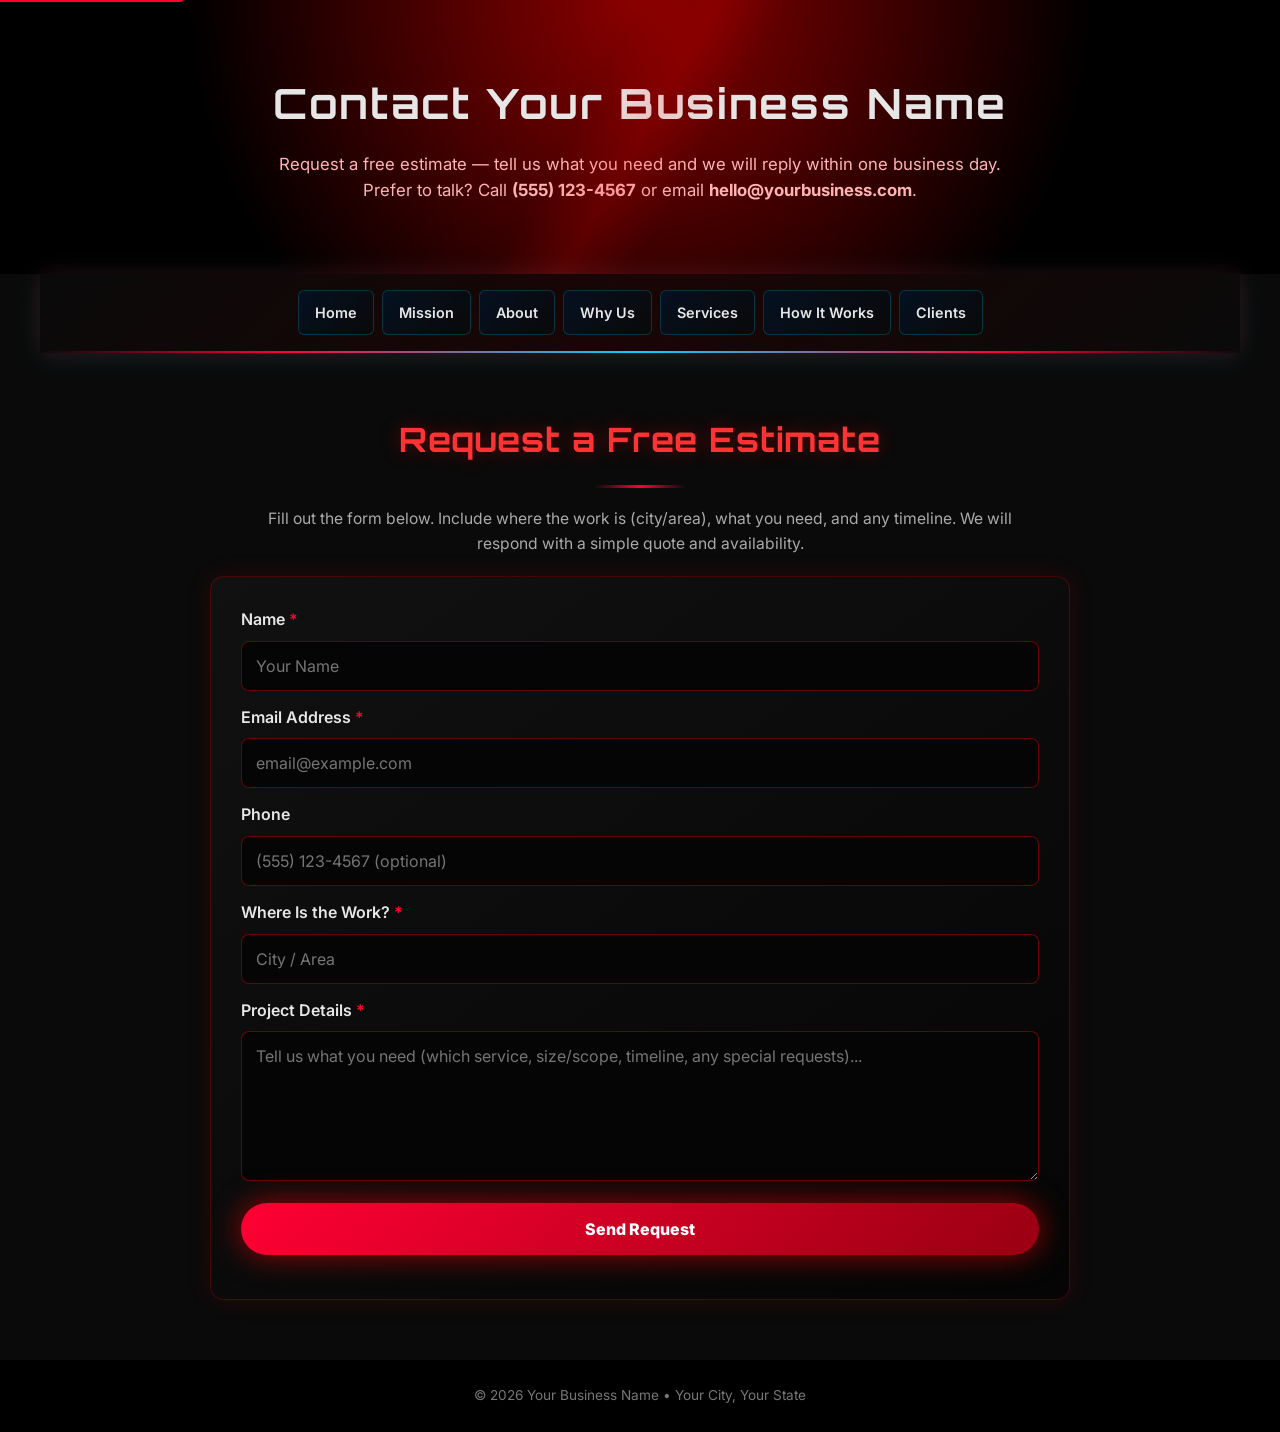
<file: contact.html>
<!DOCTYPE html>
<html lang="en">
<head>
  <meta charset="UTF-8">
  <meta name="viewport" content="width=device-width, initial-scale=1.0">
  <meta name="theme-color" content="#8b0000">

  <title>Contact | Your Business Name | Your City</title>
  <meta name="description" content="Contact Your Business Name in Your City. Request a free estimate for [your main service] — call (555) 123-4567 or send the form and we will reply within one business day.">
  <meta name="robots" content="index, follow">

  <link rel="preconnect" href="https://fonts.googleapis.com">
  <link rel="preconnect" href="https://fonts.gstatic.com" crossorigin>
  <link href="https://fonts.googleapis.com/css2?family=Orbitron:wght@500;700&family=Inter:wght@300;400;600&display=swap" rel="stylesheet" media="print" onload="this.media='all'">
  <noscript><link href="https://fonts.googleapis.com/css2?family=Orbitron:wght@500;700&family=Inter:wght@300;400;600&display=swap" rel="stylesheet"></noscript>

  <!-- Global Styles -->
  <link rel="stylesheet" href="assets/css/global.css">

  <!-- Contact Page Styles -->
  <link rel="stylesheet" href="assets/css/contact.css">
</head>

<body>

  <a href="#main-content" class="skip-to-main">Skip to main content</a>

  <header>
    <h1>Contact Your Business Name</h1>
    <p>Request a free estimate — tell us what you need and we will reply within one business day. Prefer to talk? Call <strong>(555) 123-4567</strong> or email <strong>hello@yourbusiness.com</strong>.</p>
  </header>

  <nav>
    <a href="index.html">Home</a>
    <a href="index.html#mission-vision">Mission</a>
    <a href="index.html#about">About</a>
    <a href="index.html#capabilities">Why Us</a>
    <a href="index.html#services">Services</a>
    <a href="index.html#how-it-works">How It Works</a>
    <a href="index.html#clients">Clients</a>
  </nav>

  <main id="main-content">
  <section>
    <h2>Request a Free Estimate</h2>
    <p class="helper">
      Fill out the form below. Include where the work is (city/area), what you need,
      and any timeline. We will respond with a simple quote and availability.
    </p>

    <div class="card">
      <!-- ============================================================================
           TEMPLATE — MAKE THIS FORM WORK (takes about 5 minutes):
           1. Go to formspree.io and create a free account.
           2. Create a new form and copy its ID (it looks like "xabcdwxyz").
           3. Replace YOUR_FORM_ID in the form action below with your ID.
           Until you do this, the form will NOT send. Full steps are in the START HERE guide.
           ============================================================================ -->
      <form action="https://formspree.io/f/YOUR_FORM_ID" method="post" name="contact-form">
        <input type="hidden" name="_subject" value="New Request — Your Business Name">
        <input type="text" name="_gotcha" style="display:none" tabindex="-1" autocomplete="off">

        <label for="name">Name <abbr title="required">*</abbr></label>
        <input type="text" id="name" name="name" placeholder="Your Name" required aria-required="true">

        <label for="email">Email Address <abbr title="required">*</abbr></label>
        <input type="email" id="email" name="email" placeholder="email@example.com" required aria-required="true">

        <label for="phone">Phone</label>
        <input type="tel" id="phone" name="phone" placeholder="(555) 123-4567 (optional)">

        <label for="location">Where Is the Work? <abbr title="required">*</abbr></label>
        <input type="text" id="location" name="location" placeholder="City / Area" required aria-required="true">

        <label for="details">Project Details <abbr title="required">*</abbr></label>
        <textarea id="details" name="details" rows="6" placeholder="Tell us what you need (which service, size/scope, timeline, any special requests)..." required aria-required="true"></textarea>

        <button type="submit">Send Request</button>
      </form>
    </div>
  </section>
  </main>

  <footer>© 2026 Your Business Name • Your City, Your State</footer>

  <!-- Main JavaScript -->
  <script type="module" src="assets/js/main.js"></script>

</body>
</html>
</file>
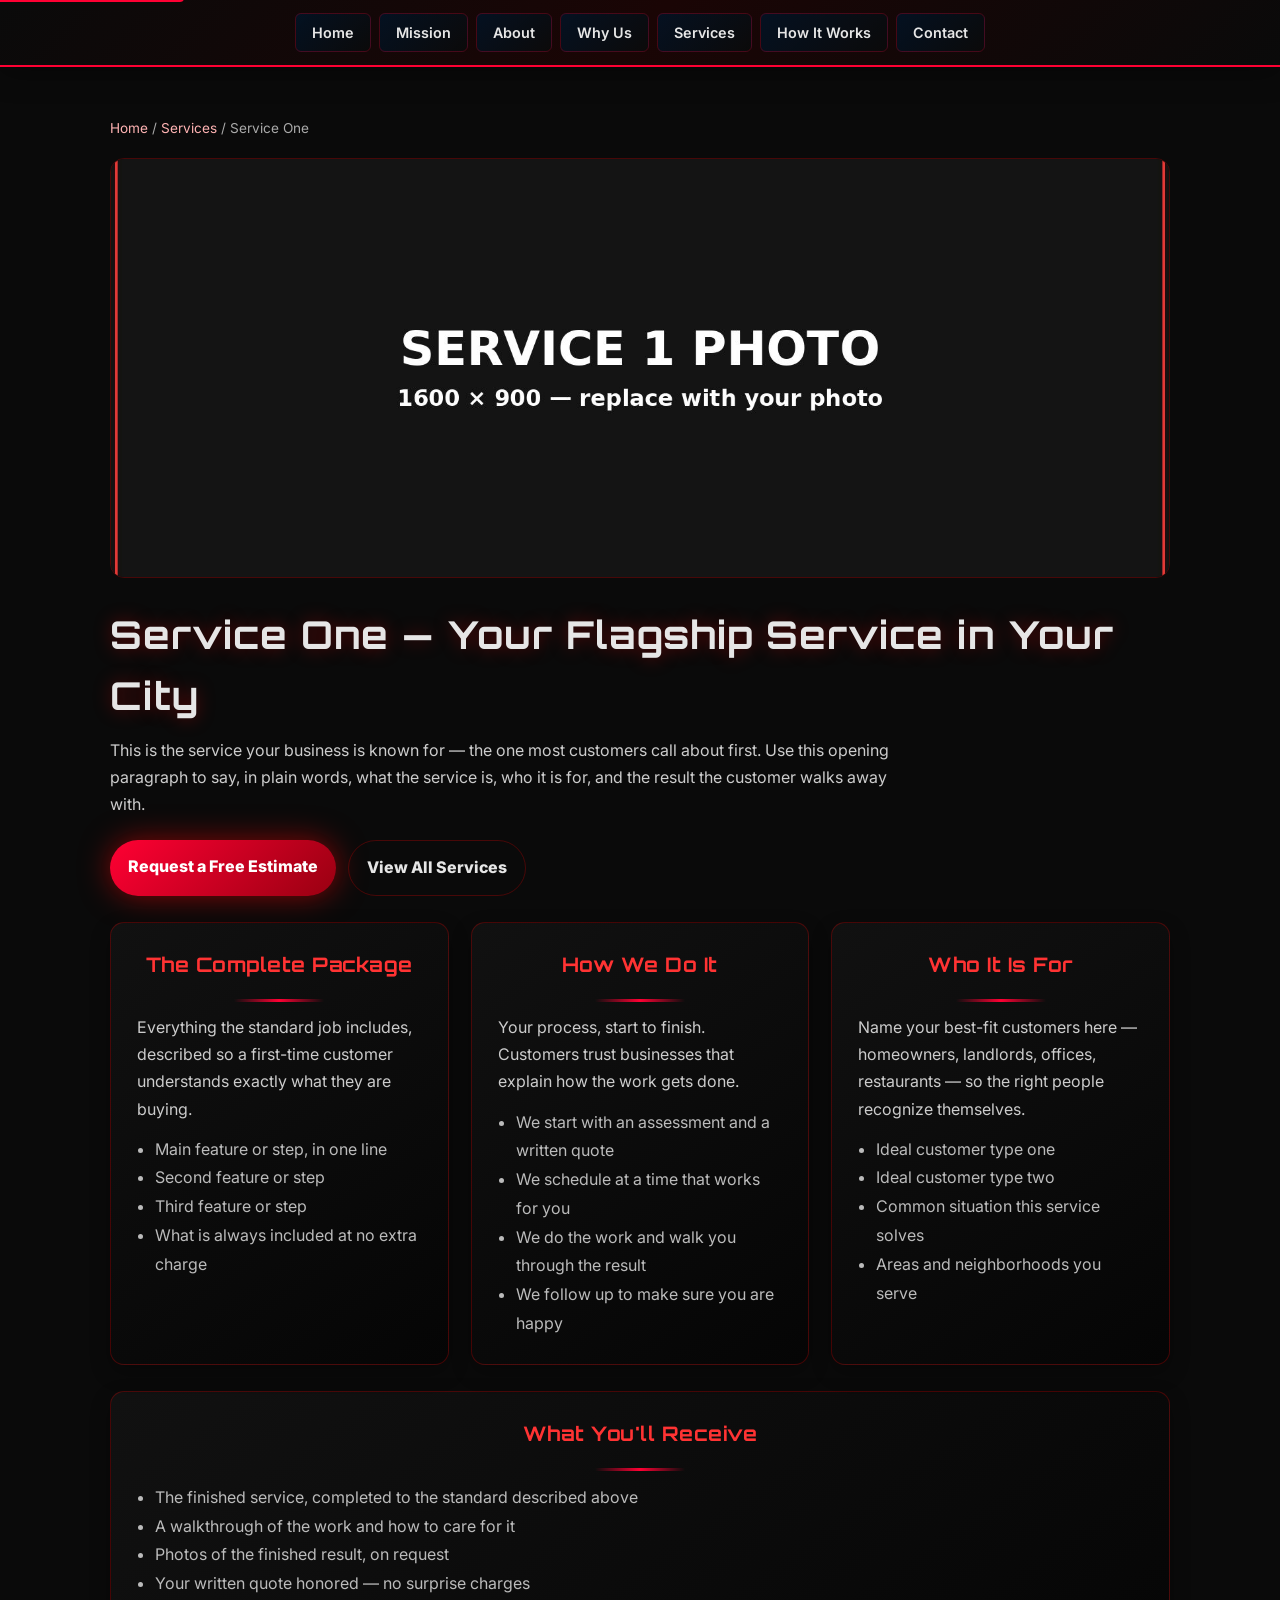
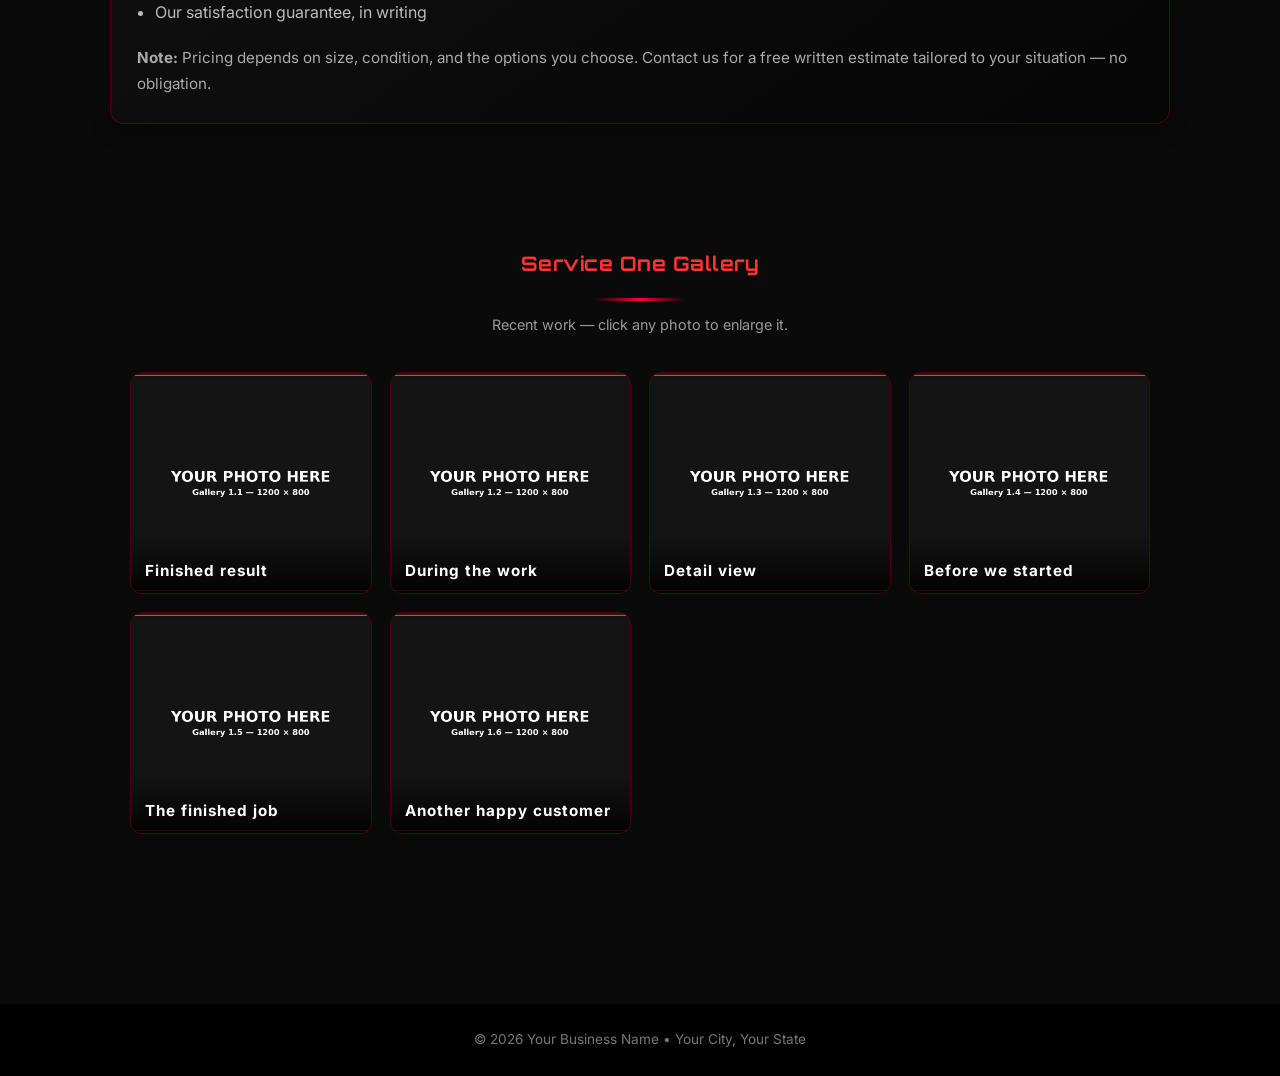
<file: services/service-1.html>
<!DOCTYPE html>
<html lang="en">
<head>
  <meta charset="UTF-8">
  <meta name="viewport" content="width=device-width, initial-scale=1.0">
  <meta name="theme-color" content="#8b0000">

  <title>Service One | Your Business Name | Your City</title>
  <meta name="description" content="Service One from Your Business Name in Your City: what it includes, what you receive, and how to book. Free written estimates.">
  <meta name="robots" content="index, follow">

  <link rel="preconnect" href="https://fonts.googleapis.com">
  <link rel="preconnect" href="https://fonts.gstatic.com" crossorigin>
  <link href="https://fonts.googleapis.com/css2?family=Orbitron:wght@500;700&family=Inter:wght@300;400;600&display=swap" rel="stylesheet" media="print" onload="this.media='all'">
  <noscript><link href="https://fonts.googleapis.com/css2?family=Orbitron:wght@500;700&family=Inter:wght@300;400;600&display=swap" rel="stylesheet"></noscript>

  <!-- Global Styles -->
  <link rel="stylesheet" href="../assets/css/global.css">

  <!-- Page-specific Styles -->
  <style>
    header {
      background: linear-gradient(135deg, #0a0a0a 0%, #1a0505 50%, #0a0a0a 100%);
      padding: 18px 20px; position: sticky; top: 0; z-index: 999;
      border-bottom: 2px solid #ff0033;
      backdrop-filter: blur(12px) saturate(180%);
      box-shadow: 0 4px 30px rgba(0, 0, 0, 0.4);
    }
    .nav-wrap { max-width: 1200px; margin: 0 auto; display: flex; align-items: center; justify-content: center; gap: 16px; flex-wrap: wrap; }
    nav ul { list-style: none; display: flex; gap: 8px; padding: 0; margin: 0; flex-wrap: wrap; }
    nav a {
      color: #e6e6e6; text-decoration: none; padding: 10px 16px; border-radius: 6px;
      background: linear-gradient(135deg, rgba(0, 20, 40, 0.8), rgba(10, 10, 10, 0.9));
      border: 1px solid rgba(255, 0, 51, 0.25); transition: all 0.3s ease; font-weight: 600; font-size: 0.9rem;
    }
    nav a:hover { transform: translateY(-3px); box-shadow: 0 0 25px rgba(255, 0, 51, 0.35); border-color: rgba(255, 0, 51, 0.6); }

    main{ max-width:1100px;margin:0 auto;padding:50px 20px; }
    .breadcrumbs{ font-size:.85rem;color:#aaa;margin:0 0 18px; }
    .breadcrumbs a{ color:#ffb3b3;text-decoration:none; }
    .breadcrumbs a:hover{ text-decoration:underline; }

    h1{ font-family:'Orbitron',sans-serif;font-size:2.4rem;margin:0 0 10px;letter-spacing:1px; text-shadow:0 0 18px rgba(255,0,0,.35); }
    .lead{ max-width:80ch;color:#ccc;margin:0 0 22px;line-height:1.7; }
    .service-photo{ width:100%;max-height:420px;object-fit:cover;border-radius:14px;border:1px solid rgba(255,0,0,.25);margin:0 0 26px;display:block; }

    .cta-row{ display:flex;gap:12px;flex-wrap:wrap;margin-top:18px; }
    .btn{ display:inline-block;padding:14px 18px;border-radius:40px;text-decoration:none;font-weight:800;transition:all 0.3s ease; }
    .btn.primary{ background:linear-gradient(135deg,#ff0033,#990011);color:#fff;box-shadow:0 0 30px rgba(255,0,0,.5); }
    .btn.primary:hover{ transform:translateY(-3px); }
    .btn.secondary{ background:transparent;color:#e6e6e6;border:1px solid rgba(255,0,0,.25); }
    .btn.secondary:hover{ transform:translateY(-2px); }

    .grid{ display:grid;grid-template-columns:repeat(auto-fit,minmax(260px,1fr));gap:22px;margin:26px 0; }
    .card{ background:linear-gradient(145deg,#111,#050505); border:1px solid rgba(255,0,0,.25); padding:26px;border-radius:14px; box-shadow:0 8px 20px rgba(0,0,0,0.3); transition:all 0.3s ease; }
    .card:hover{ transform:translateY(-6px);border-color:rgba(255,0,0,.4); }
    .badge{ display:inline-block;font-size:12px;padding:6px 10px;border-radius:999px; border:1px solid rgba(255,0,0,.25);color:#ffb3b3;margin-bottom:10px; }
    h2{ font-family:'Orbitron',sans-serif;color:#ff3333;margin:0 0 12px;font-size:1.25rem;letter-spacing:.5px; }
    p{ margin:0;color:#ccc;line-height:1.7; }
    ul{ margin:12px 0 0;padding-left:18px;color:#bbb;line-height:1.8; }
    .note{ margin-top:18px; color:#aaa; font-size:.95rem; line-height:1.7; }
    footer{ background:#000;color:#777;text-align:center;padding:25px;font-size:.85rem;margin-top:40px; }

    /* Photo gallery (click a photo to enlarge it) */
    .gallery-section{ margin-top:44px; }
    .gallery{ display:grid;grid-template-columns:repeat(auto-fit,minmax(240px,1fr));gap:18px;margin-top:20px; }
    .gallery-item{ position:relative;border-radius:12px;overflow:hidden;border:1px solid rgba(255,0,0,.25);cursor:pointer; }
    .gallery-item img{ width:100%;height:220px;object-fit:cover;display:block; }
    .gallery-caption{ position:absolute;left:0;right:0;bottom:0;padding:26px 14px 10px;background:linear-gradient(transparent,rgba(0,0,0,.88)); }
    .gallery-caption h3{ margin:0;font-size:.95rem;color:#fff;font-family:'Inter',sans-serif; }
    .small{ color:#999;font-size:.9rem; }

    @media (max-width:520px){ h1{ font-size:2rem; } header{ padding:20px 14px; } }

  </style>

  <script type="application/ld+json">
  {
    "@context":"https://schema.org",
    "@type":"Service",
    "name":"Service One",
    "areaServed":{"@type":"AdministrativeArea","name":"Your City"},
    "provider":{"@type":"LocalBusiness","name":"Your Business Name"},
    "serviceType":"Your Flagship Service"
  }
  </script>
</head>

<body>

  <a href="#main-content" class="skip-to-main">Skip to main content</a>

<header>
  <div class="nav-wrap">
    <nav aria-label="Primary">
      <ul>
        <li><a href="../index.html">Home</a></li>
        <li><a href="../index.html#mission-vision">Mission</a></li>
        <li><a href="../index.html#about">About</a></li>
        <li><a href="../index.html#capabilities">Why Us</a></li>
        <li><a href="../index.html#services">Services</a></li>
        <li><a href="../index.html#how-it-works">How It Works</a></li>
        <li><a href="../contact.html">Contact</a></li>
      </ul>
    </nav>
  </div>
</header>

<main id="main-content">
  <p class="breadcrumbs"><a href="../index.html">Home</a> / <a href="../index.html#services">Services</a> / Service One</p>

  <!-- TEMPLATE: replace images/service-1.jpg with a real photo of this service (same file name). -->
  <img class="service-photo" src="../images/service-1.jpg" alt="Service One — replace with a photo of your work" loading="lazy">

  <h1>Service One — Your Flagship Service in Your City</h1>
  <p class="lead">This is the service your business is known for — the one most customers call about first. Use this opening paragraph to say, in plain words, what the service is, who it is for, and the result the customer walks away with.</p>

  <div class="cta-row">
    <a class="btn primary" href="../contact.html">Request a Free Estimate</a>
    <a class="btn secondary" href="../index.html#services">View All Services</a>
  </div>

  <div class="grid">
    <div class="card">
      <h2>The Complete Package</h2>
      <p>Everything the standard job includes, described so a first-time customer understands exactly what they are buying.</p>
      <ul>
        <li>Main feature or step, in one line</li>
        <li>Second feature or step</li>
        <li>Third feature or step</li>
        <li>What is always included at no extra charge</li>
      </ul>
    </div>

    <div class="card">
      <h2>How We Do It</h2>
      <p>Your process, start to finish. Customers trust businesses that explain how the work gets done.</p>
      <ul>
        <li>We start with an assessment and a written quote</li>
        <li>We schedule at a time that works for you</li>
        <li>We do the work and walk you through the result</li>
        <li>We follow up to make sure you are happy</li>
      </ul>
    </div>

    <div class="card">
      <h2>Who It Is For</h2>
      <p>Name your best-fit customers here — homeowners, landlords, offices, restaurants — so the right people recognize themselves.</p>
      <ul>
        <li>Ideal customer type one</li>
        <li>Ideal customer type two</li>
        <li>Common situation this service solves</li>
        <li>Areas and neighborhoods you serve</li>
      </ul>
    </div>
  </div>

  <div class="card">
    <h2>What You'll Receive</h2>
    <ul>
      <li>The finished service, completed to the standard described above</li>
      <li>A walkthrough of the work and how to care for it</li>
      <li>Photos of the finished result, on request</li>
      <li>Your written quote honored — no surprise charges</li>
      <li>Our satisfaction guarantee, in writing</li>
    </ul>

    <p class="note">
      <strong>Note:</strong> Pricing depends on size, condition, and the options you choose. Contact us for a free written estimate tailored to your situation — no obligation.
    </p>
  </div>

  <!-- Photo Gallery Section — TEMPLATE: replace the photos in images/gallery/ (same file names)
       and rewrite the six captions to describe your own work. -->
  <section class="gallery-section">
    <h2>Service One Gallery</h2>
    <p class="small">Recent work — click any photo to enlarge it.</p>

    <div class="gallery">
      <div class="gallery-item" data-lightbox>
        <img src="../images/gallery/service-1-1.jpg" alt="Service One — Finished result (replace with your photo)" loading="lazy">
        <div class="gallery-caption">
          <h3>Finished result</h3>
        </div>
      </div>
      <div class="gallery-item" data-lightbox>
        <img src="../images/gallery/service-1-2.jpg" alt="Service One — During the work (replace with your photo)" loading="lazy">
        <div class="gallery-caption">
          <h3>During the work</h3>
        </div>
      </div>
      <div class="gallery-item" data-lightbox>
        <img src="../images/gallery/service-1-3.jpg" alt="Service One — Detail view (replace with your photo)" loading="lazy">
        <div class="gallery-caption">
          <h3>Detail view</h3>
        </div>
      </div>
      <div class="gallery-item" data-lightbox>
        <img src="../images/gallery/service-1-4.jpg" alt="Service One — Before we started (replace with your photo)" loading="lazy">
        <div class="gallery-caption">
          <h3>Before we started</h3>
        </div>
      </div>
      <div class="gallery-item" data-lightbox>
        <img src="../images/gallery/service-1-5.jpg" alt="Service One — The finished job (replace with your photo)" loading="lazy">
        <div class="gallery-caption">
          <h3>The finished job</h3>
        </div>
      </div>
      <div class="gallery-item" data-lightbox>
        <img src="../images/gallery/service-1-6.jpg" alt="Service One — Another happy customer (replace with your photo)" loading="lazy">
        <div class="gallery-caption">
          <h3>Another happy customer</h3>
        </div>
      </div>
    </div>
  </section>
</main>

<!-- Lightbox for Gallery Images -->
<div id="lightbox" aria-hidden="true">
  <img src="[data-uri]" alt="">
</div>

<footer>© 2026 Your Business Name • Your City, Your State</footer>
  <!-- Main JavaScript -->
  <script type="module" src="../assets/js/main.js"></script>

</body>
</html>
</file>
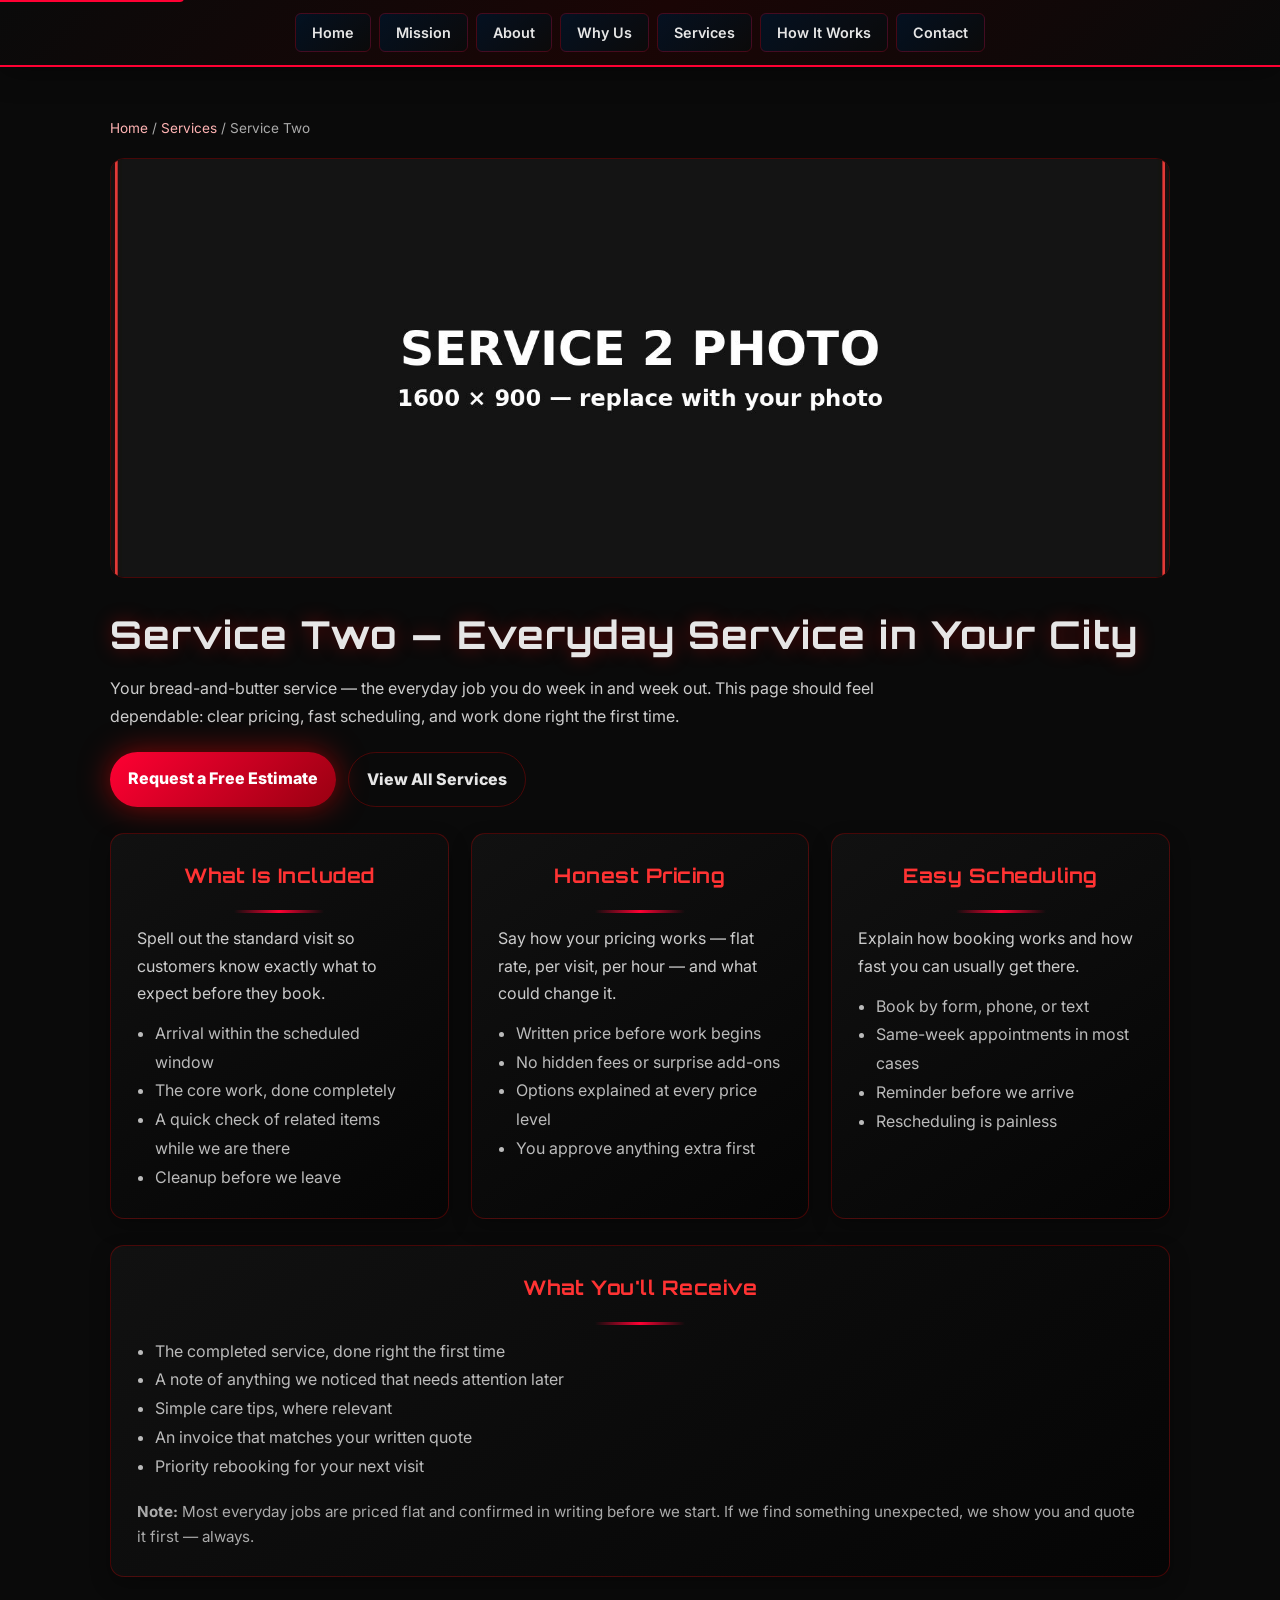
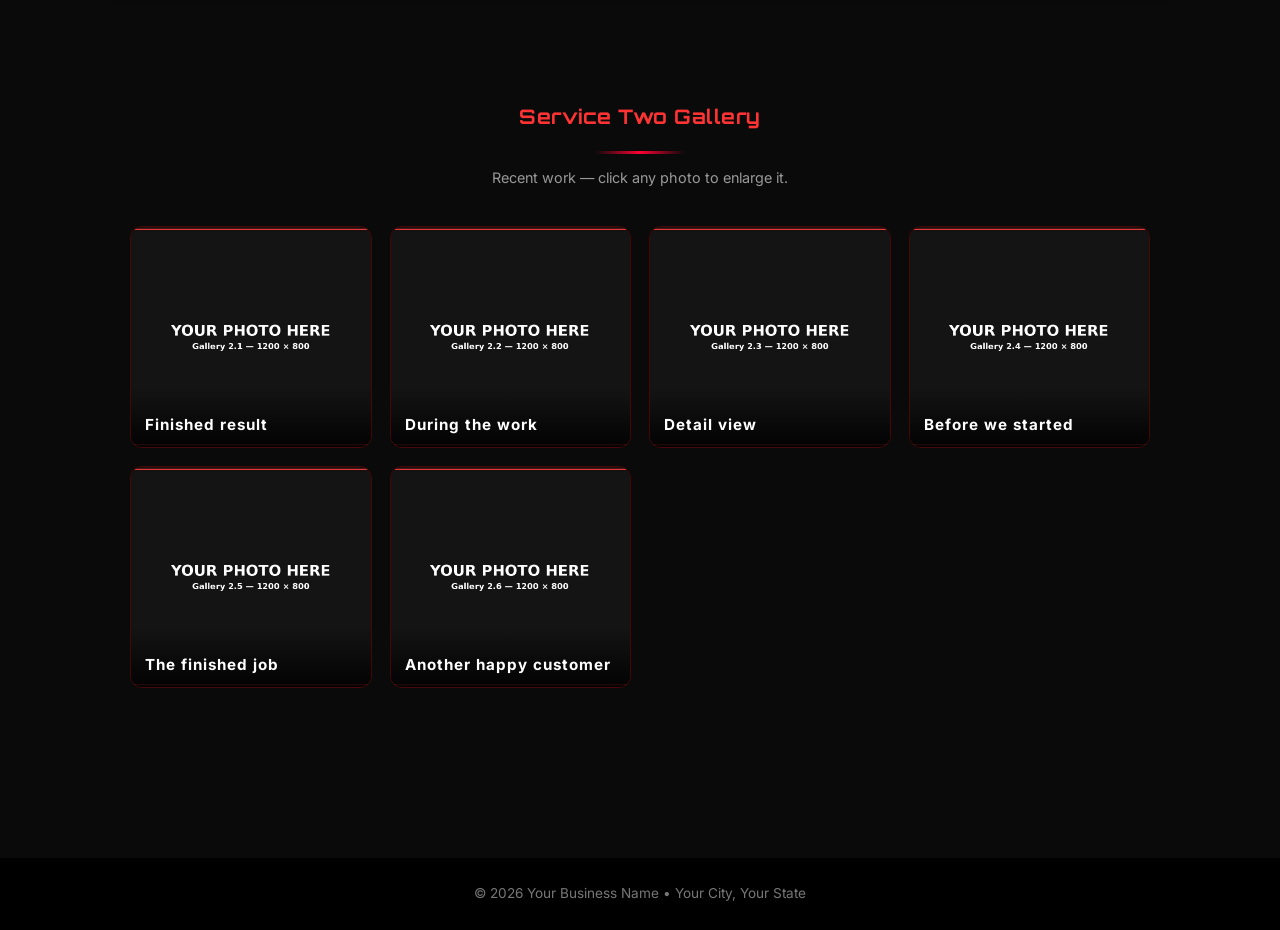
<file: services/service-2.html>
<!DOCTYPE html>
<html lang="en">
<head>
  <meta charset="UTF-8">
  <meta name="viewport" content="width=device-width, initial-scale=1.0">
  <meta name="theme-color" content="#8b0000">

  <title>Service Two | Your Business Name | Your City</title>
  <meta name="description" content="Service Two from Your Business Name in Your City: reliable everyday service with honest pricing and fast scheduling. Free written estimates.">
  <meta name="robots" content="index, follow">

  <link rel="preconnect" href="https://fonts.googleapis.com">
  <link rel="preconnect" href="https://fonts.gstatic.com" crossorigin>
  <link href="https://fonts.googleapis.com/css2?family=Orbitron:wght@500;700&family=Inter:wght@300;400;600&display=swap" rel="stylesheet" media="print" onload="this.media='all'">
  <noscript><link href="https://fonts.googleapis.com/css2?family=Orbitron:wght@500;700&family=Inter:wght@300;400;600&display=swap" rel="stylesheet"></noscript>

  <!-- Global Styles -->
  <link rel="stylesheet" href="../assets/css/global.css">

  <!-- Page-specific Styles -->
  <style>
    header {
      background: linear-gradient(135deg, #0a0a0a 0%, #1a0505 50%, #0a0a0a 100%);
      padding: 18px 20px; position: sticky; top: 0; z-index: 999;
      border-bottom: 2px solid #ff0033;
      backdrop-filter: blur(12px) saturate(180%);
      box-shadow: 0 4px 30px rgba(0, 0, 0, 0.4);
    }
    .nav-wrap { max-width: 1200px; margin: 0 auto; display: flex; align-items: center; justify-content: center; gap: 16px; flex-wrap: wrap; }
    nav ul { list-style: none; display: flex; gap: 8px; padding: 0; margin: 0; flex-wrap: wrap; }
    nav a {
      color: #e6e6e6; text-decoration: none; padding: 10px 16px; border-radius: 6px;
      background: linear-gradient(135deg, rgba(0, 20, 40, 0.8), rgba(10, 10, 10, 0.9));
      border: 1px solid rgba(255, 0, 51, 0.25); transition: all 0.3s ease; font-weight: 600; font-size: 0.9rem;
    }
    nav a:hover { transform: translateY(-3px); box-shadow: 0 0 25px rgba(255, 0, 51, 0.35); border-color: rgba(255, 0, 51, 0.6); }

    main{ max-width:1100px;margin:0 auto;padding:50px 20px; }
    .breadcrumbs{ font-size:.85rem;color:#aaa;margin:0 0 18px; }
    .breadcrumbs a{ color:#ffb3b3;text-decoration:none; }
    .breadcrumbs a:hover{ text-decoration:underline; }

    h1{ font-family:'Orbitron',sans-serif;font-size:2.4rem;margin:0 0 10px;letter-spacing:1px; text-shadow:0 0 18px rgba(255,0,0,.35); }
    .lead{ max-width:80ch;color:#ccc;margin:0 0 22px;line-height:1.7; }
    .service-photo{ width:100%;max-height:420px;object-fit:cover;border-radius:14px;border:1px solid rgba(255,0,0,.25);margin:0 0 26px;display:block; }

    .cta-row{ display:flex;gap:12px;flex-wrap:wrap;margin-top:18px; }
    .btn{ display:inline-block;padding:14px 18px;border-radius:40px;text-decoration:none;font-weight:800;transition:all 0.3s ease; }
    .btn.primary{ background:linear-gradient(135deg,#ff0033,#990011);color:#fff;box-shadow:0 0 30px rgba(255,0,0,.5); }
    .btn.primary:hover{ transform:translateY(-3px); }
    .btn.secondary{ background:transparent;color:#e6e6e6;border:1px solid rgba(255,0,0,.25); }
    .btn.secondary:hover{ transform:translateY(-2px); }

    .grid{ display:grid;grid-template-columns:repeat(auto-fit,minmax(260px,1fr));gap:22px;margin:26px 0; }
    .card{ background:linear-gradient(145deg,#111,#050505); border:1px solid rgba(255,0,0,.25); padding:26px;border-radius:14px; box-shadow:0 8px 20px rgba(0,0,0,0.3); transition:all 0.3s ease; }
    .card:hover{ transform:translateY(-6px);border-color:rgba(255,0,0,.4); }
    .badge{ display:inline-block;font-size:12px;padding:6px 10px;border-radius:999px; border:1px solid rgba(255,0,0,.25);color:#ffb3b3;margin-bottom:10px; }
    h2{ font-family:'Orbitron',sans-serif;color:#ff3333;margin:0 0 12px;font-size:1.25rem;letter-spacing:.5px; }
    p{ margin:0;color:#ccc;line-height:1.7; }
    ul{ margin:12px 0 0;padding-left:18px;color:#bbb;line-height:1.8; }
    .note{ margin-top:18px; color:#aaa; font-size:.95rem; line-height:1.7; }
    footer{ background:#000;color:#777;text-align:center;padding:25px;font-size:.85rem;margin-top:40px; }

    /* Photo gallery (click a photo to enlarge it) */
    .gallery-section{ margin-top:44px; }
    .gallery{ display:grid;grid-template-columns:repeat(auto-fit,minmax(240px,1fr));gap:18px;margin-top:20px; }
    .gallery-item{ position:relative;border-radius:12px;overflow:hidden;border:1px solid rgba(255,0,0,.25);cursor:pointer; }
    .gallery-item img{ width:100%;height:220px;object-fit:cover;display:block; }
    .gallery-caption{ position:absolute;left:0;right:0;bottom:0;padding:26px 14px 10px;background:linear-gradient(transparent,rgba(0,0,0,.88)); }
    .gallery-caption h3{ margin:0;font-size:.95rem;color:#fff;font-family:'Inter',sans-serif; }
    .small{ color:#999;font-size:.9rem; }

    @media (max-width:520px){ h1{ font-size:2rem; } header{ padding:20px 14px; } }

  </style>

  <script type="application/ld+json">
  {
    "@context":"https://schema.org",
    "@type":"Service",
    "name":"Service Two",
    "areaServed":{"@type":"AdministrativeArea","name":"Your City"},
    "provider":{"@type":"LocalBusiness","name":"Your Business Name"},
    "serviceType":"Everyday Service"
  }
  </script>
</head>

<body>

  <a href="#main-content" class="skip-to-main">Skip to main content</a>

<header>
  <div class="nav-wrap">
    <nav aria-label="Primary">
      <ul>
        <li><a href="../index.html">Home</a></li>
        <li><a href="../index.html#mission-vision">Mission</a></li>
        <li><a href="../index.html#about">About</a></li>
        <li><a href="../index.html#capabilities">Why Us</a></li>
        <li><a href="../index.html#services">Services</a></li>
        <li><a href="../index.html#how-it-works">How It Works</a></li>
        <li><a href="../contact.html">Contact</a></li>
      </ul>
    </nav>
  </div>
</header>

<main id="main-content">
  <p class="breadcrumbs"><a href="../index.html">Home</a> / <a href="../index.html#services">Services</a> / Service Two</p>

  <!-- TEMPLATE: replace images/service-2.jpg with a real photo of this service (same file name). -->
  <img class="service-photo" src="../images/service-2.jpg" alt="Service Two — replace with a photo of your work" loading="lazy">

  <h1>Service Two — Everyday Service in Your City</h1>
  <p class="lead">Your bread-and-butter service — the everyday job you do week in and week out. This page should feel dependable: clear pricing, fast scheduling, and work done right the first time.</p>

  <div class="cta-row">
    <a class="btn primary" href="../contact.html">Request a Free Estimate</a>
    <a class="btn secondary" href="../index.html#services">View All Services</a>
  </div>

  <div class="grid">
    <div class="card">
      <h2>What Is Included</h2>
      <p>Spell out the standard visit so customers know exactly what to expect before they book.</p>
      <ul>
        <li>Arrival within the scheduled window</li>
        <li>The core work, done completely</li>
        <li>A quick check of related items while we are there</li>
        <li>Cleanup before we leave</li>
      </ul>
    </div>

    <div class="card">
      <h2>Honest Pricing</h2>
      <p>Say how your pricing works — flat rate, per visit, per hour — and what could change it.</p>
      <ul>
        <li>Written price before work begins</li>
        <li>No hidden fees or surprise add-ons</li>
        <li>Options explained at every price level</li>
        <li>You approve anything extra first</li>
      </ul>
    </div>

    <div class="card">
      <h2>Easy Scheduling</h2>
      <p>Explain how booking works and how fast you can usually get there.</p>
      <ul>
        <li>Book by form, phone, or text</li>
        <li>Same-week appointments in most cases</li>
        <li>Reminder before we arrive</li>
        <li>Rescheduling is painless</li>
      </ul>
    </div>
  </div>

  <div class="card">
    <h2>What You'll Receive</h2>
    <ul>
      <li>The completed service, done right the first time</li>
      <li>A note of anything we noticed that needs attention later</li>
      <li>Simple care tips, where relevant</li>
      <li>An invoice that matches your written quote</li>
      <li>Priority rebooking for your next visit</li>
    </ul>

    <p class="note">
      <strong>Note:</strong> Most everyday jobs are priced flat and confirmed in writing before we start. If we find something unexpected, we show you and quote it first — always.
    </p>
  </div>

  <!-- Photo Gallery Section — TEMPLATE: replace the photos in images/gallery/ (same file names)
       and rewrite the six captions to describe your own work. -->
  <section class="gallery-section">
    <h2>Service Two Gallery</h2>
    <p class="small">Recent work — click any photo to enlarge it.</p>

    <div class="gallery">
      <div class="gallery-item" data-lightbox>
        <img src="../images/gallery/service-2-1.jpg" alt="Service Two — Finished result (replace with your photo)" loading="lazy">
        <div class="gallery-caption">
          <h3>Finished result</h3>
        </div>
      </div>
      <div class="gallery-item" data-lightbox>
        <img src="../images/gallery/service-2-2.jpg" alt="Service Two — During the work (replace with your photo)" loading="lazy">
        <div class="gallery-caption">
          <h3>During the work</h3>
        </div>
      </div>
      <div class="gallery-item" data-lightbox>
        <img src="../images/gallery/service-2-3.jpg" alt="Service Two — Detail view (replace with your photo)" loading="lazy">
        <div class="gallery-caption">
          <h3>Detail view</h3>
        </div>
      </div>
      <div class="gallery-item" data-lightbox>
        <img src="../images/gallery/service-2-4.jpg" alt="Service Two — Before we started (replace with your photo)" loading="lazy">
        <div class="gallery-caption">
          <h3>Before we started</h3>
        </div>
      </div>
      <div class="gallery-item" data-lightbox>
        <img src="../images/gallery/service-2-5.jpg" alt="Service Two — The finished job (replace with your photo)" loading="lazy">
        <div class="gallery-caption">
          <h3>The finished job</h3>
        </div>
      </div>
      <div class="gallery-item" data-lightbox>
        <img src="../images/gallery/service-2-6.jpg" alt="Service Two — Another happy customer (replace with your photo)" loading="lazy">
        <div class="gallery-caption">
          <h3>Another happy customer</h3>
        </div>
      </div>
    </div>
  </section>
</main>

<!-- Lightbox for Gallery Images -->
<div id="lightbox" aria-hidden="true">
  <img src="[data-uri]" alt="">
</div>

<footer>© 2026 Your Business Name • Your City, Your State</footer>
  <!-- Main JavaScript -->
  <script type="module" src="../assets/js/main.js"></script>

</body>
</html>
</file>
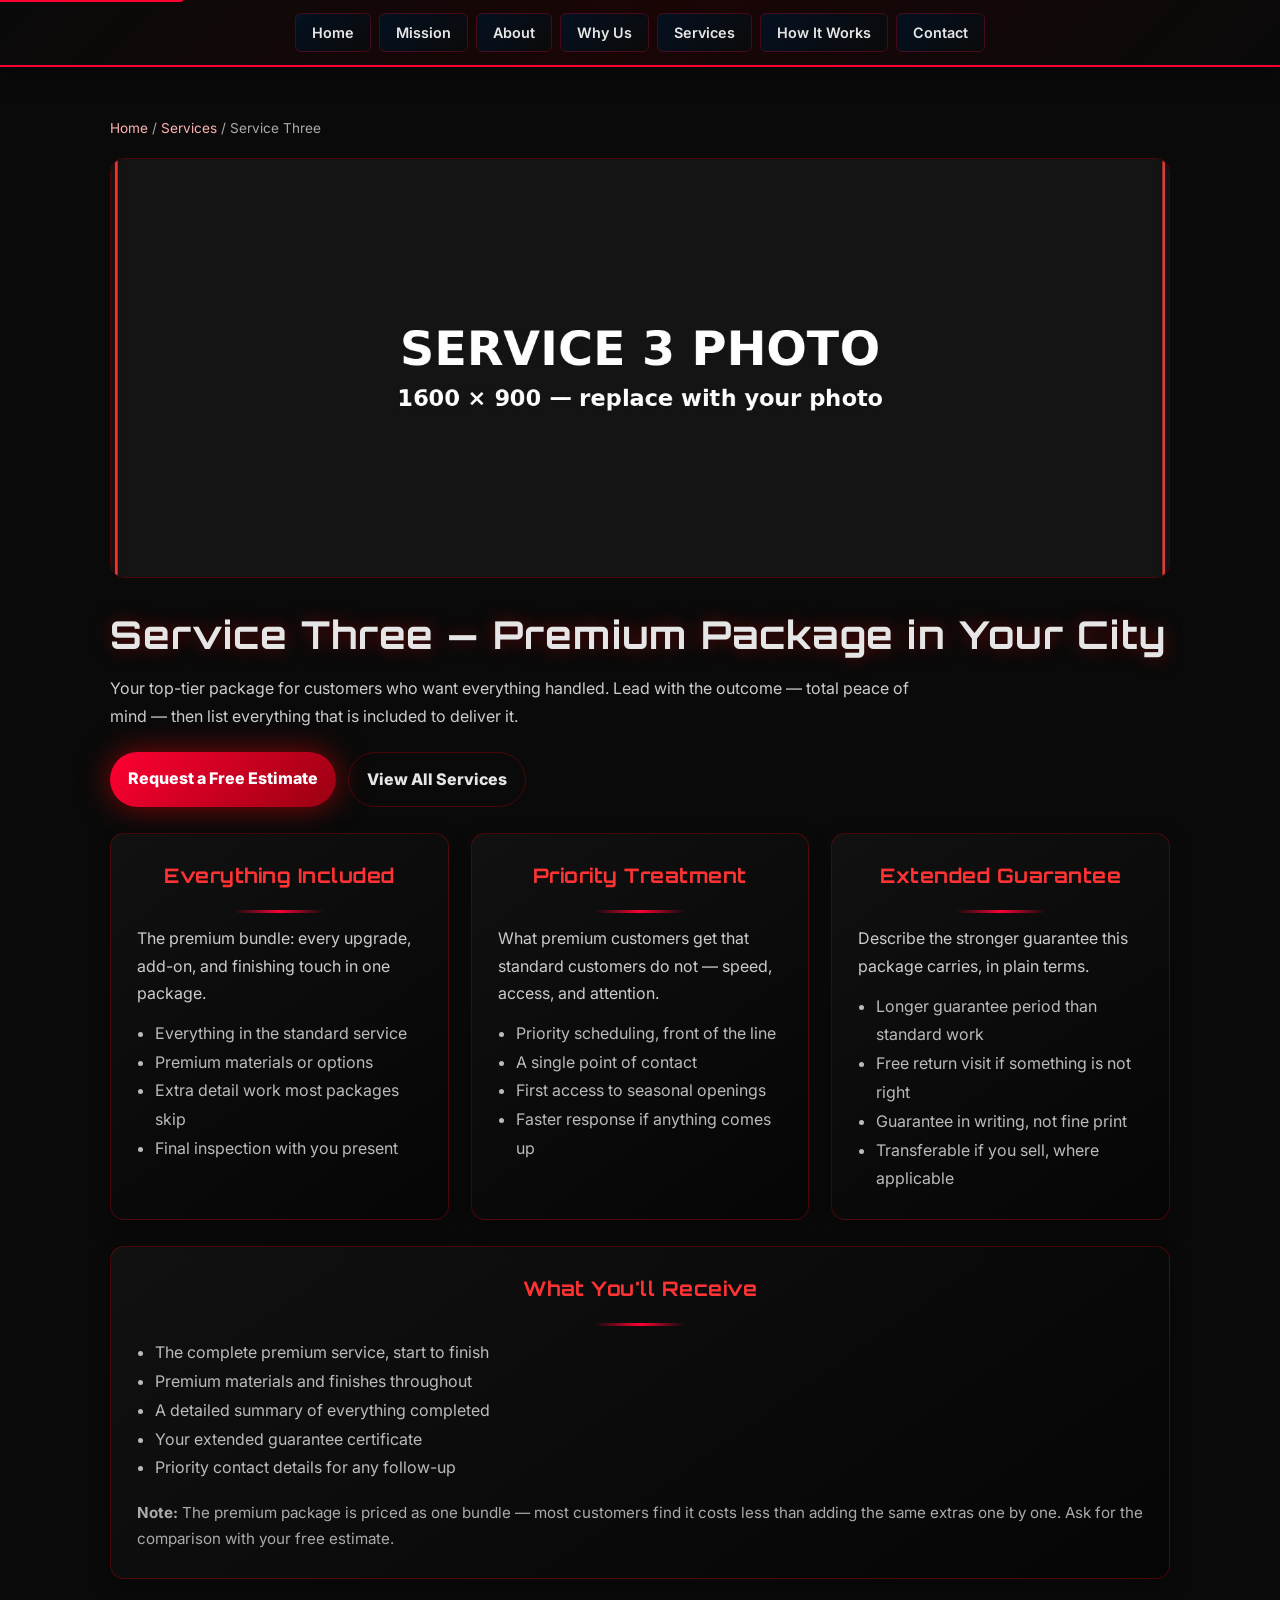
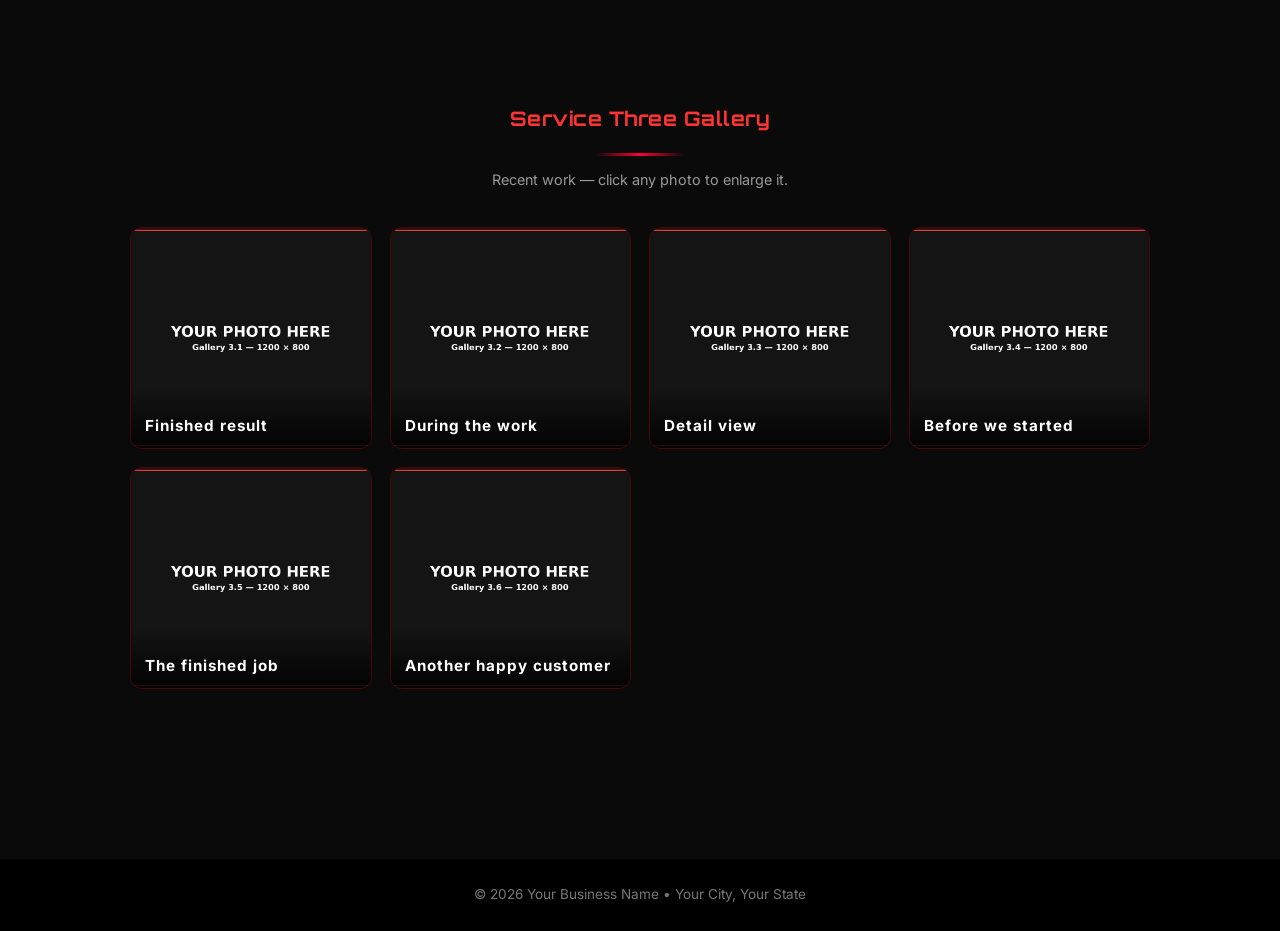
<file: services/service-3.html>
<!DOCTYPE html>
<html lang="en">
<head>
  <meta charset="UTF-8">
  <meta name="viewport" content="width=device-width, initial-scale=1.0">
  <meta name="theme-color" content="#8b0000">

  <title>Service Three | Your Business Name | Your City</title>
  <meta name="description" content="Service Three from Your Business Name in Your City: our premium package with everything included, priority scheduling, and an extended guarantee.">
  <meta name="robots" content="index, follow">

  <link rel="preconnect" href="https://fonts.googleapis.com">
  <link rel="preconnect" href="https://fonts.gstatic.com" crossorigin>
  <link href="https://fonts.googleapis.com/css2?family=Orbitron:wght@500;700&family=Inter:wght@300;400;600&display=swap" rel="stylesheet" media="print" onload="this.media='all'">
  <noscript><link href="https://fonts.googleapis.com/css2?family=Orbitron:wght@500;700&family=Inter:wght@300;400;600&display=swap" rel="stylesheet"></noscript>

  <!-- Global Styles -->
  <link rel="stylesheet" href="../assets/css/global.css">

  <!-- Page-specific Styles -->
  <style>
    header {
      background: linear-gradient(135deg, #0a0a0a 0%, #1a0505 50%, #0a0a0a 100%);
      padding: 18px 20px; position: sticky; top: 0; z-index: 999;
      border-bottom: 2px solid #ff0033;
      backdrop-filter: blur(12px) saturate(180%);
      box-shadow: 0 4px 30px rgba(0, 0, 0, 0.4);
    }
    .nav-wrap { max-width: 1200px; margin: 0 auto; display: flex; align-items: center; justify-content: center; gap: 16px; flex-wrap: wrap; }
    nav ul { list-style: none; display: flex; gap: 8px; padding: 0; margin: 0; flex-wrap: wrap; }
    nav a {
      color: #e6e6e6; text-decoration: none; padding: 10px 16px; border-radius: 6px;
      background: linear-gradient(135deg, rgba(0, 20, 40, 0.8), rgba(10, 10, 10, 0.9));
      border: 1px solid rgba(255, 0, 51, 0.25); transition: all 0.3s ease; font-weight: 600; font-size: 0.9rem;
    }
    nav a:hover { transform: translateY(-3px); box-shadow: 0 0 25px rgba(255, 0, 51, 0.35); border-color: rgba(255, 0, 51, 0.6); }

    main{ max-width:1100px;margin:0 auto;padding:50px 20px; }
    .breadcrumbs{ font-size:.85rem;color:#aaa;margin:0 0 18px; }
    .breadcrumbs a{ color:#ffb3b3;text-decoration:none; }
    .breadcrumbs a:hover{ text-decoration:underline; }

    h1{ font-family:'Orbitron',sans-serif;font-size:2.4rem;margin:0 0 10px;letter-spacing:1px; text-shadow:0 0 18px rgba(255,0,0,.35); }
    .lead{ max-width:80ch;color:#ccc;margin:0 0 22px;line-height:1.7; }
    .service-photo{ width:100%;max-height:420px;object-fit:cover;border-radius:14px;border:1px solid rgba(255,0,0,.25);margin:0 0 26px;display:block; }

    .cta-row{ display:flex;gap:12px;flex-wrap:wrap;margin-top:18px; }
    .btn{ display:inline-block;padding:14px 18px;border-radius:40px;text-decoration:none;font-weight:800;transition:all 0.3s ease; }
    .btn.primary{ background:linear-gradient(135deg,#ff0033,#990011);color:#fff;box-shadow:0 0 30px rgba(255,0,0,.5); }
    .btn.primary:hover{ transform:translateY(-3px); }
    .btn.secondary{ background:transparent;color:#e6e6e6;border:1px solid rgba(255,0,0,.25); }
    .btn.secondary:hover{ transform:translateY(-2px); }

    .grid{ display:grid;grid-template-columns:repeat(auto-fit,minmax(260px,1fr));gap:22px;margin:26px 0; }
    .card{ background:linear-gradient(145deg,#111,#050505); border:1px solid rgba(255,0,0,.25); padding:26px;border-radius:14px; box-shadow:0 8px 20px rgba(0,0,0,0.3); transition:all 0.3s ease; }
    .card:hover{ transform:translateY(-6px);border-color:rgba(255,0,0,.4); }
    .badge{ display:inline-block;font-size:12px;padding:6px 10px;border-radius:999px; border:1px solid rgba(255,0,0,.25);color:#ffb3b3;margin-bottom:10px; }
    h2{ font-family:'Orbitron',sans-serif;color:#ff3333;margin:0 0 12px;font-size:1.25rem;letter-spacing:.5px; }
    p{ margin:0;color:#ccc;line-height:1.7; }
    ul{ margin:12px 0 0;padding-left:18px;color:#bbb;line-height:1.8; }
    .note{ margin-top:18px; color:#aaa; font-size:.95rem; line-height:1.7; }
    footer{ background:#000;color:#777;text-align:center;padding:25px;font-size:.85rem;margin-top:40px; }

    /* Photo gallery (click a photo to enlarge it) */
    .gallery-section{ margin-top:44px; }
    .gallery{ display:grid;grid-template-columns:repeat(auto-fit,minmax(240px,1fr));gap:18px;margin-top:20px; }
    .gallery-item{ position:relative;border-radius:12px;overflow:hidden;border:1px solid rgba(255,0,0,.25);cursor:pointer; }
    .gallery-item img{ width:100%;height:220px;object-fit:cover;display:block; }
    .gallery-caption{ position:absolute;left:0;right:0;bottom:0;padding:26px 14px 10px;background:linear-gradient(transparent,rgba(0,0,0,.88)); }
    .gallery-caption h3{ margin:0;font-size:.95rem;color:#fff;font-family:'Inter',sans-serif; }
    .small{ color:#999;font-size:.9rem; }

    @media (max-width:520px){ h1{ font-size:2rem; } header{ padding:20px 14px; } }

  </style>

  <script type="application/ld+json">
  {
    "@context":"https://schema.org",
    "@type":"Service",
    "name":"Service Three",
    "areaServed":{"@type":"AdministrativeArea","name":"Your City"},
    "provider":{"@type":"LocalBusiness","name":"Your Business Name"},
    "serviceType":"Premium Package"
  }
  </script>
</head>

<body>

  <a href="#main-content" class="skip-to-main">Skip to main content</a>

<header>
  <div class="nav-wrap">
    <nav aria-label="Primary">
      <ul>
        <li><a href="../index.html">Home</a></li>
        <li><a href="../index.html#mission-vision">Mission</a></li>
        <li><a href="../index.html#about">About</a></li>
        <li><a href="../index.html#capabilities">Why Us</a></li>
        <li><a href="../index.html#services">Services</a></li>
        <li><a href="../index.html#how-it-works">How It Works</a></li>
        <li><a href="../contact.html">Contact</a></li>
      </ul>
    </nav>
  </div>
</header>

<main id="main-content">
  <p class="breadcrumbs"><a href="../index.html">Home</a> / <a href="../index.html#services">Services</a> / Service Three</p>

  <!-- TEMPLATE: replace images/service-3.jpg with a real photo of this service (same file name). -->
  <img class="service-photo" src="../images/service-3.jpg" alt="Service Three — replace with a photo of your work" loading="lazy">

  <h1>Service Three — Premium Package in Your City</h1>
  <p class="lead">Your top-tier package for customers who want everything handled. Lead with the outcome — total peace of mind — then list everything that is included to deliver it.</p>

  <div class="cta-row">
    <a class="btn primary" href="../contact.html">Request a Free Estimate</a>
    <a class="btn secondary" href="../index.html#services">View All Services</a>
  </div>

  <div class="grid">
    <div class="card">
      <h2>Everything Included</h2>
      <p>The premium bundle: every upgrade, add-on, and finishing touch in one package.</p>
      <ul>
        <li>Everything in the standard service</li>
        <li>Premium materials or options</li>
        <li>Extra detail work most packages skip</li>
        <li>Final inspection with you present</li>
      </ul>
    </div>

    <div class="card">
      <h2>Priority Treatment</h2>
      <p>What premium customers get that standard customers do not — speed, access, and attention.</p>
      <ul>
        <li>Priority scheduling, front of the line</li>
        <li>A single point of contact</li>
        <li>First access to seasonal openings</li>
        <li>Faster response if anything comes up</li>
      </ul>
    </div>

    <div class="card">
      <h2>Extended Guarantee</h2>
      <p>Describe the stronger guarantee this package carries, in plain terms.</p>
      <ul>
        <li>Longer guarantee period than standard work</li>
        <li>Free return visit if something is not right</li>
        <li>Guarantee in writing, not fine print</li>
        <li>Transferable if you sell, where applicable</li>
      </ul>
    </div>
  </div>

  <div class="card">
    <h2>What You'll Receive</h2>
    <ul>
      <li>The complete premium service, start to finish</li>
      <li>Premium materials and finishes throughout</li>
      <li>A detailed summary of everything completed</li>
      <li>Your extended guarantee certificate</li>
      <li>Priority contact details for any follow-up</li>
    </ul>

    <p class="note">
      <strong>Note:</strong> The premium package is priced as one bundle — most customers find it costs less than adding the same extras one by one. Ask for the comparison with your free estimate.
    </p>
  </div>

  <!-- Photo Gallery Section — TEMPLATE: replace the photos in images/gallery/ (same file names)
       and rewrite the six captions to describe your own work. -->
  <section class="gallery-section">
    <h2>Service Three Gallery</h2>
    <p class="small">Recent work — click any photo to enlarge it.</p>

    <div class="gallery">
      <div class="gallery-item" data-lightbox>
        <img src="../images/gallery/service-3-1.jpg" alt="Service Three — Finished result (replace with your photo)" loading="lazy">
        <div class="gallery-caption">
          <h3>Finished result</h3>
        </div>
      </div>
      <div class="gallery-item" data-lightbox>
        <img src="../images/gallery/service-3-2.jpg" alt="Service Three — During the work (replace with your photo)" loading="lazy">
        <div class="gallery-caption">
          <h3>During the work</h3>
        </div>
      </div>
      <div class="gallery-item" data-lightbox>
        <img src="../images/gallery/service-3-3.jpg" alt="Service Three — Detail view (replace with your photo)" loading="lazy">
        <div class="gallery-caption">
          <h3>Detail view</h3>
        </div>
      </div>
      <div class="gallery-item" data-lightbox>
        <img src="../images/gallery/service-3-4.jpg" alt="Service Three — Before we started (replace with your photo)" loading="lazy">
        <div class="gallery-caption">
          <h3>Before we started</h3>
        </div>
      </div>
      <div class="gallery-item" data-lightbox>
        <img src="../images/gallery/service-3-5.jpg" alt="Service Three — The finished job (replace with your photo)" loading="lazy">
        <div class="gallery-caption">
          <h3>The finished job</h3>
        </div>
      </div>
      <div class="gallery-item" data-lightbox>
        <img src="../images/gallery/service-3-6.jpg" alt="Service Three — Another happy customer (replace with your photo)" loading="lazy">
        <div class="gallery-caption">
          <h3>Another happy customer</h3>
        </div>
      </div>
    </div>
  </section>
</main>

<!-- Lightbox for Gallery Images -->
<div id="lightbox" aria-hidden="true">
  <img src="[data-uri]" alt="">
</div>

<footer>© 2026 Your Business Name • Your City, Your State</footer>
  <!-- Main JavaScript -->
  <script type="module" src="../assets/js/main.js"></script>

</body>
</html>
</file>
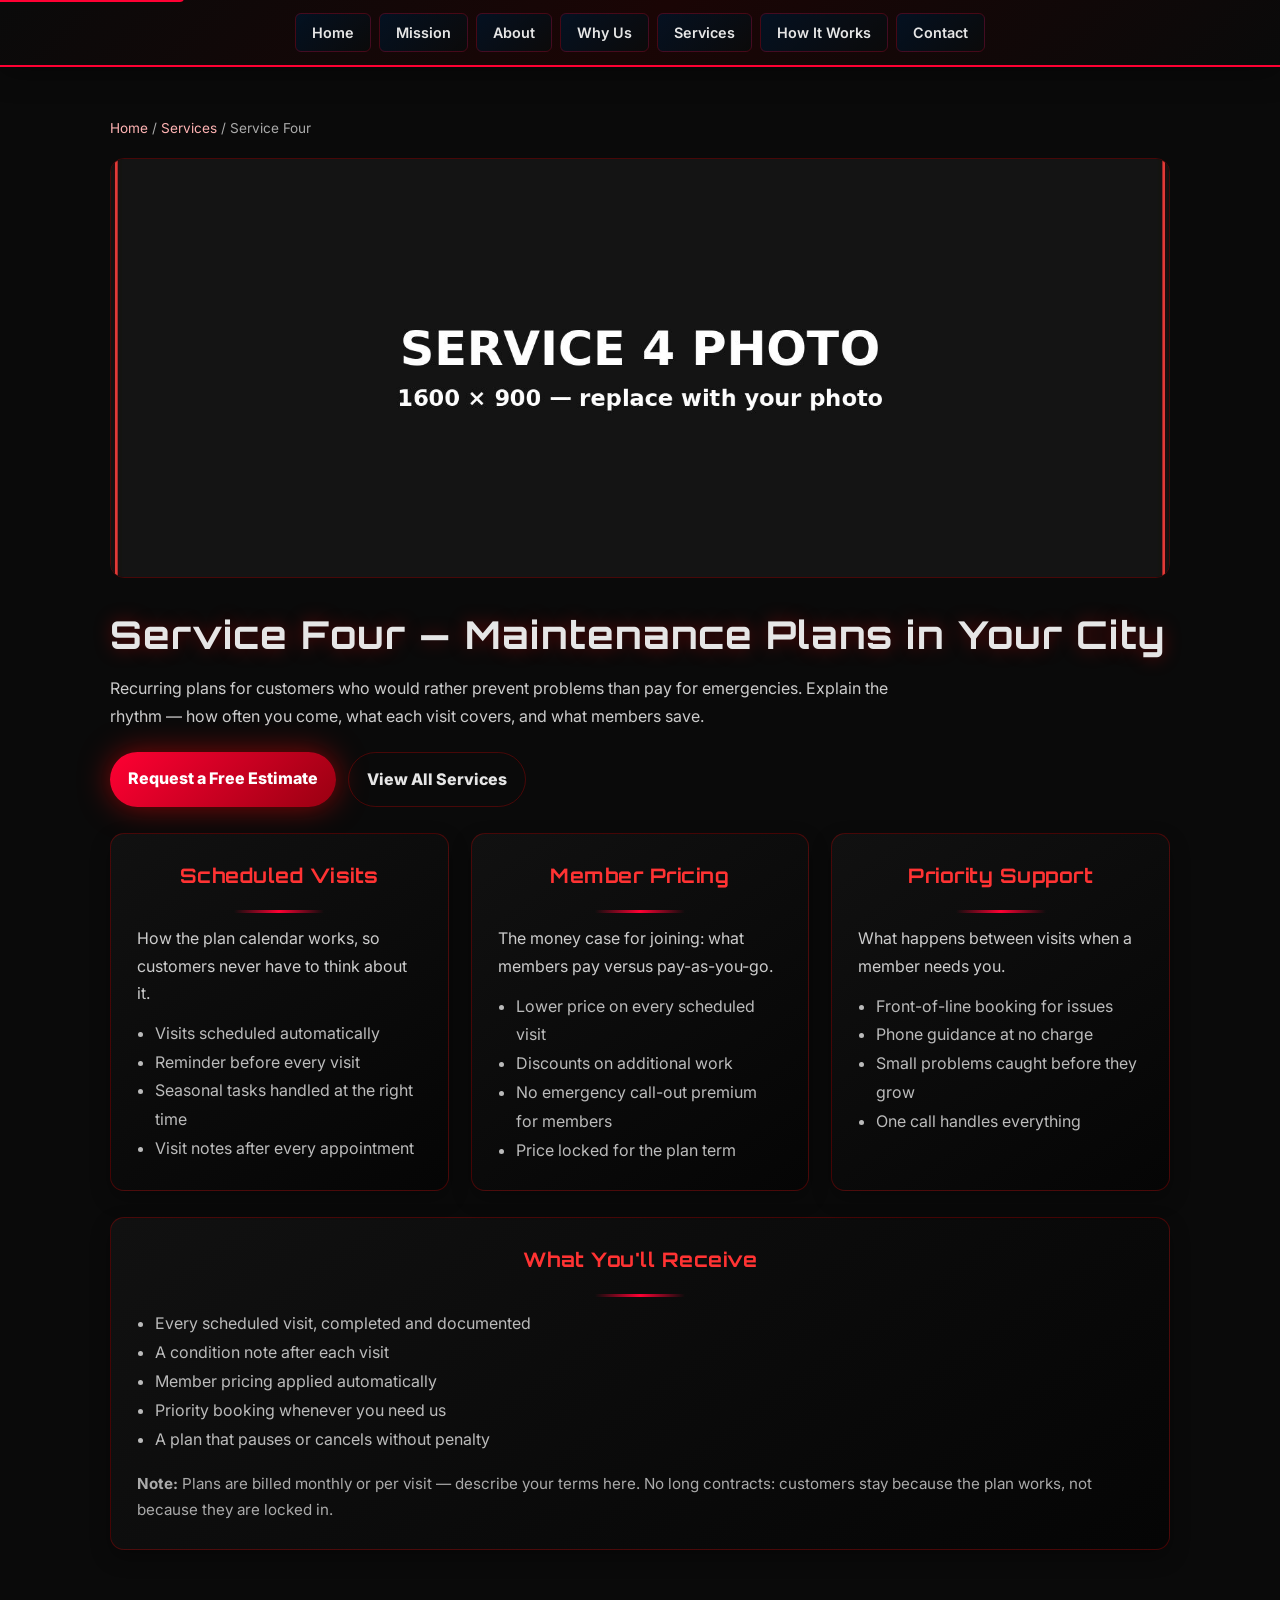
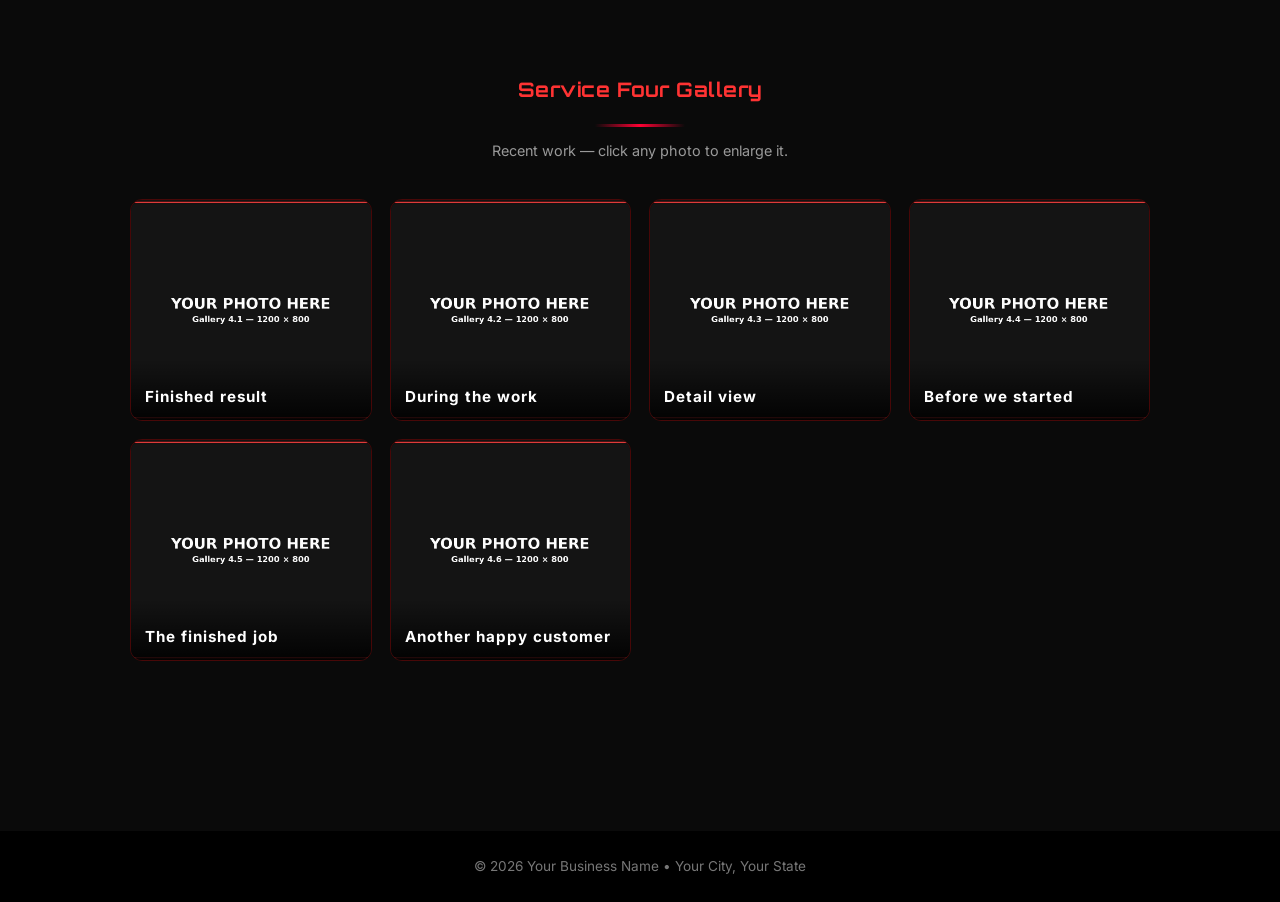
<file: services/service-4.html>
<!DOCTYPE html>
<html lang="en">
<head>
  <meta charset="UTF-8">
  <meta name="viewport" content="width=device-width, initial-scale=1.0">
  <meta name="theme-color" content="#8b0000">

  <title>Service Four | Your Business Name | Your City</title>
  <meta name="description" content="Service Four from Your Business Name in Your City: recurring maintenance plans with scheduled visits, member pricing, and priority support.">
  <meta name="robots" content="index, follow">

  <link rel="preconnect" href="https://fonts.googleapis.com">
  <link rel="preconnect" href="https://fonts.gstatic.com" crossorigin>
  <link href="https://fonts.googleapis.com/css2?family=Orbitron:wght@500;700&family=Inter:wght@300;400;600&display=swap" rel="stylesheet" media="print" onload="this.media='all'">
  <noscript><link href="https://fonts.googleapis.com/css2?family=Orbitron:wght@500;700&family=Inter:wght@300;400;600&display=swap" rel="stylesheet"></noscript>

  <!-- Global Styles -->
  <link rel="stylesheet" href="../assets/css/global.css">

  <!-- Page-specific Styles -->
  <style>
    header {
      background: linear-gradient(135deg, #0a0a0a 0%, #1a0505 50%, #0a0a0a 100%);
      padding: 18px 20px; position: sticky; top: 0; z-index: 999;
      border-bottom: 2px solid #ff0033;
      backdrop-filter: blur(12px) saturate(180%);
      box-shadow: 0 4px 30px rgba(0, 0, 0, 0.4);
    }
    .nav-wrap { max-width: 1200px; margin: 0 auto; display: flex; align-items: center; justify-content: center; gap: 16px; flex-wrap: wrap; }
    nav ul { list-style: none; display: flex; gap: 8px; padding: 0; margin: 0; flex-wrap: wrap; }
    nav a {
      color: #e6e6e6; text-decoration: none; padding: 10px 16px; border-radius: 6px;
      background: linear-gradient(135deg, rgba(0, 20, 40, 0.8), rgba(10, 10, 10, 0.9));
      border: 1px solid rgba(255, 0, 51, 0.25); transition: all 0.3s ease; font-weight: 600; font-size: 0.9rem;
    }
    nav a:hover { transform: translateY(-3px); box-shadow: 0 0 25px rgba(255, 0, 51, 0.35); border-color: rgba(255, 0, 51, 0.6); }

    main{ max-width:1100px;margin:0 auto;padding:50px 20px; }
    .breadcrumbs{ font-size:.85rem;color:#aaa;margin:0 0 18px; }
    .breadcrumbs a{ color:#ffb3b3;text-decoration:none; }
    .breadcrumbs a:hover{ text-decoration:underline; }

    h1{ font-family:'Orbitron',sans-serif;font-size:2.4rem;margin:0 0 10px;letter-spacing:1px; text-shadow:0 0 18px rgba(255,0,0,.35); }
    .lead{ max-width:80ch;color:#ccc;margin:0 0 22px;line-height:1.7; }
    .service-photo{ width:100%;max-height:420px;object-fit:cover;border-radius:14px;border:1px solid rgba(255,0,0,.25);margin:0 0 26px;display:block; }

    .cta-row{ display:flex;gap:12px;flex-wrap:wrap;margin-top:18px; }
    .btn{ display:inline-block;padding:14px 18px;border-radius:40px;text-decoration:none;font-weight:800;transition:all 0.3s ease; }
    .btn.primary{ background:linear-gradient(135deg,#ff0033,#990011);color:#fff;box-shadow:0 0 30px rgba(255,0,0,.5); }
    .btn.primary:hover{ transform:translateY(-3px); }
    .btn.secondary{ background:transparent;color:#e6e6e6;border:1px solid rgba(255,0,0,.25); }
    .btn.secondary:hover{ transform:translateY(-2px); }

    .grid{ display:grid;grid-template-columns:repeat(auto-fit,minmax(260px,1fr));gap:22px;margin:26px 0; }
    .card{ background:linear-gradient(145deg,#111,#050505); border:1px solid rgba(255,0,0,.25); padding:26px;border-radius:14px; box-shadow:0 8px 20px rgba(0,0,0,0.3); transition:all 0.3s ease; }
    .card:hover{ transform:translateY(-6px);border-color:rgba(255,0,0,.4); }
    .badge{ display:inline-block;font-size:12px;padding:6px 10px;border-radius:999px; border:1px solid rgba(255,0,0,.25);color:#ffb3b3;margin-bottom:10px; }
    h2{ font-family:'Orbitron',sans-serif;color:#ff3333;margin:0 0 12px;font-size:1.25rem;letter-spacing:.5px; }
    p{ margin:0;color:#ccc;line-height:1.7; }
    ul{ margin:12px 0 0;padding-left:18px;color:#bbb;line-height:1.8; }
    .note{ margin-top:18px; color:#aaa; font-size:.95rem; line-height:1.7; }
    footer{ background:#000;color:#777;text-align:center;padding:25px;font-size:.85rem;margin-top:40px; }

    /* Photo gallery (click a photo to enlarge it) */
    .gallery-section{ margin-top:44px; }
    .gallery{ display:grid;grid-template-columns:repeat(auto-fit,minmax(240px,1fr));gap:18px;margin-top:20px; }
    .gallery-item{ position:relative;border-radius:12px;overflow:hidden;border:1px solid rgba(255,0,0,.25);cursor:pointer; }
    .gallery-item img{ width:100%;height:220px;object-fit:cover;display:block; }
    .gallery-caption{ position:absolute;left:0;right:0;bottom:0;padding:26px 14px 10px;background:linear-gradient(transparent,rgba(0,0,0,.88)); }
    .gallery-caption h3{ margin:0;font-size:.95rem;color:#fff;font-family:'Inter',sans-serif; }
    .small{ color:#999;font-size:.9rem; }

    @media (max-width:520px){ h1{ font-size:2rem; } header{ padding:20px 14px; } }

  </style>

  <script type="application/ld+json">
  {
    "@context":"https://schema.org",
    "@type":"Service",
    "name":"Service Four",
    "areaServed":{"@type":"AdministrativeArea","name":"Your City"},
    "provider":{"@type":"LocalBusiness","name":"Your Business Name"},
    "serviceType":"Maintenance Plans"
  }
  </script>
</head>

<body>

  <a href="#main-content" class="skip-to-main">Skip to main content</a>

<header>
  <div class="nav-wrap">
    <nav aria-label="Primary">
      <ul>
        <li><a href="../index.html">Home</a></li>
        <li><a href="../index.html#mission-vision">Mission</a></li>
        <li><a href="../index.html#about">About</a></li>
        <li><a href="../index.html#capabilities">Why Us</a></li>
        <li><a href="../index.html#services">Services</a></li>
        <li><a href="../index.html#how-it-works">How It Works</a></li>
        <li><a href="../contact.html">Contact</a></li>
      </ul>
    </nav>
  </div>
</header>

<main id="main-content">
  <p class="breadcrumbs"><a href="../index.html">Home</a> / <a href="../index.html#services">Services</a> / Service Four</p>

  <!-- TEMPLATE: replace images/service-4.jpg with a real photo of this service (same file name). -->
  <img class="service-photo" src="../images/service-4.jpg" alt="Service Four — replace with a photo of your work" loading="lazy">

  <h1>Service Four — Maintenance Plans in Your City</h1>
  <p class="lead">Recurring plans for customers who would rather prevent problems than pay for emergencies. Explain the rhythm — how often you come, what each visit covers, and what members save.</p>

  <div class="cta-row">
    <a class="btn primary" href="../contact.html">Request a Free Estimate</a>
    <a class="btn secondary" href="../index.html#services">View All Services</a>
  </div>

  <div class="grid">
    <div class="card">
      <h2>Scheduled Visits</h2>
      <p>How the plan calendar works, so customers never have to think about it.</p>
      <ul>
        <li>Visits scheduled automatically</li>
        <li>Reminder before every visit</li>
        <li>Seasonal tasks handled at the right time</li>
        <li>Visit notes after every appointment</li>
      </ul>
    </div>

    <div class="card">
      <h2>Member Pricing</h2>
      <p>The money case for joining: what members pay versus pay-as-you-go.</p>
      <ul>
        <li>Lower price on every scheduled visit</li>
        <li>Discounts on additional work</li>
        <li>No emergency call-out premium for members</li>
        <li>Price locked for the plan term</li>
      </ul>
    </div>

    <div class="card">
      <h2>Priority Support</h2>
      <p>What happens between visits when a member needs you.</p>
      <ul>
        <li>Front-of-line booking for issues</li>
        <li>Phone guidance at no charge</li>
        <li>Small problems caught before they grow</li>
        <li>One call handles everything</li>
      </ul>
    </div>
  </div>

  <div class="card">
    <h2>What You'll Receive</h2>
    <ul>
      <li>Every scheduled visit, completed and documented</li>
      <li>A condition note after each visit</li>
      <li>Member pricing applied automatically</li>
      <li>Priority booking whenever you need us</li>
      <li>A plan that pauses or cancels without penalty</li>
    </ul>

    <p class="note">
      <strong>Note:</strong> Plans are billed monthly or per visit — describe your terms here. No long contracts: customers stay because the plan works, not because they are locked in.
    </p>
  </div>

  <!-- Photo Gallery Section — TEMPLATE: replace the photos in images/gallery/ (same file names)
       and rewrite the six captions to describe your own work. -->
  <section class="gallery-section">
    <h2>Service Four Gallery</h2>
    <p class="small">Recent work — click any photo to enlarge it.</p>

    <div class="gallery">
      <div class="gallery-item" data-lightbox>
        <img src="../images/gallery/service-4-1.jpg" alt="Service Four — Finished result (replace with your photo)" loading="lazy">
        <div class="gallery-caption">
          <h3>Finished result</h3>
        </div>
      </div>
      <div class="gallery-item" data-lightbox>
        <img src="../images/gallery/service-4-2.jpg" alt="Service Four — During the work (replace with your photo)" loading="lazy">
        <div class="gallery-caption">
          <h3>During the work</h3>
        </div>
      </div>
      <div class="gallery-item" data-lightbox>
        <img src="../images/gallery/service-4-3.jpg" alt="Service Four — Detail view (replace with your photo)" loading="lazy">
        <div class="gallery-caption">
          <h3>Detail view</h3>
        </div>
      </div>
      <div class="gallery-item" data-lightbox>
        <img src="../images/gallery/service-4-4.jpg" alt="Service Four — Before we started (replace with your photo)" loading="lazy">
        <div class="gallery-caption">
          <h3>Before we started</h3>
        </div>
      </div>
      <div class="gallery-item" data-lightbox>
        <img src="../images/gallery/service-4-5.jpg" alt="Service Four — The finished job (replace with your photo)" loading="lazy">
        <div class="gallery-caption">
          <h3>The finished job</h3>
        </div>
      </div>
      <div class="gallery-item" data-lightbox>
        <img src="../images/gallery/service-4-6.jpg" alt="Service Four — Another happy customer (replace with your photo)" loading="lazy">
        <div class="gallery-caption">
          <h3>Another happy customer</h3>
        </div>
      </div>
    </div>
  </section>
</main>

<!-- Lightbox for Gallery Images -->
<div id="lightbox" aria-hidden="true">
  <img src="[data-uri]" alt="">
</div>

<footer>© 2026 Your Business Name • Your City, Your State</footer>
  <!-- Main JavaScript -->
  <script type="module" src="../assets/js/main.js"></script>

</body>
</html>
</file>
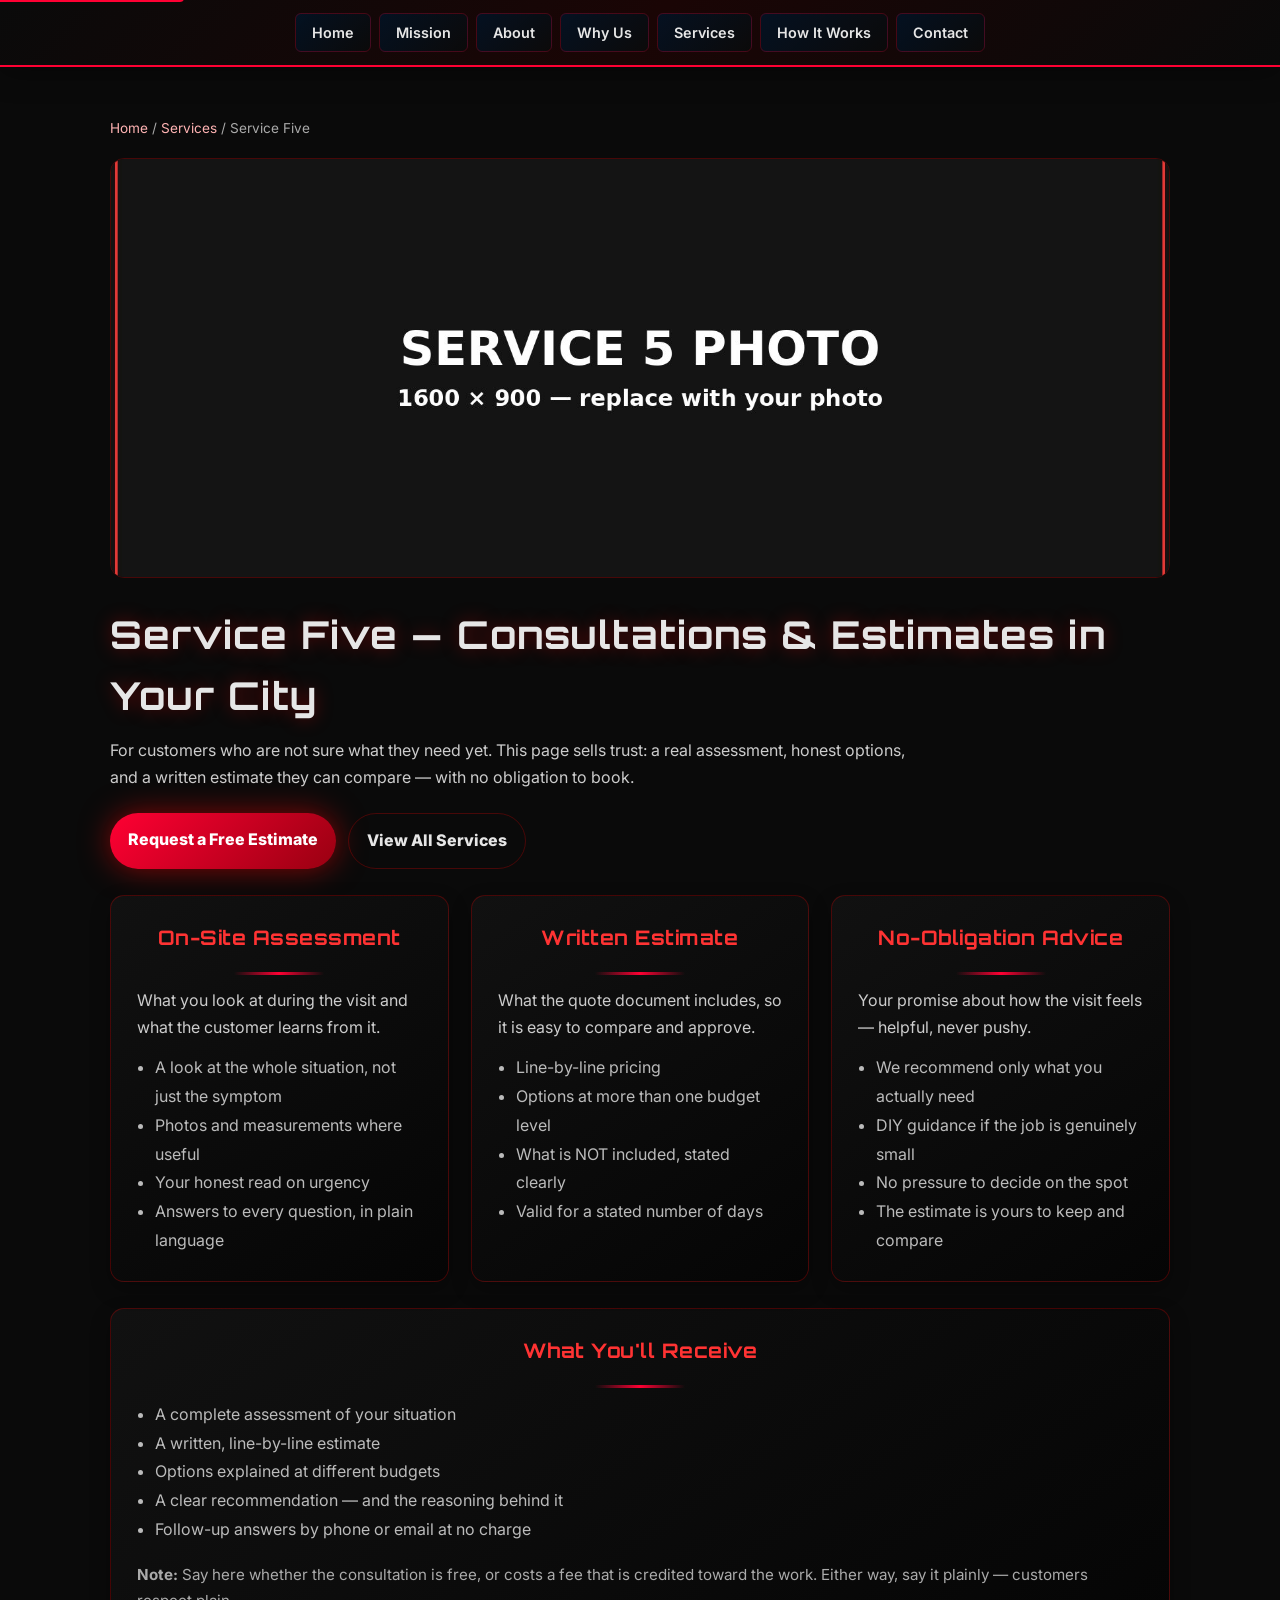
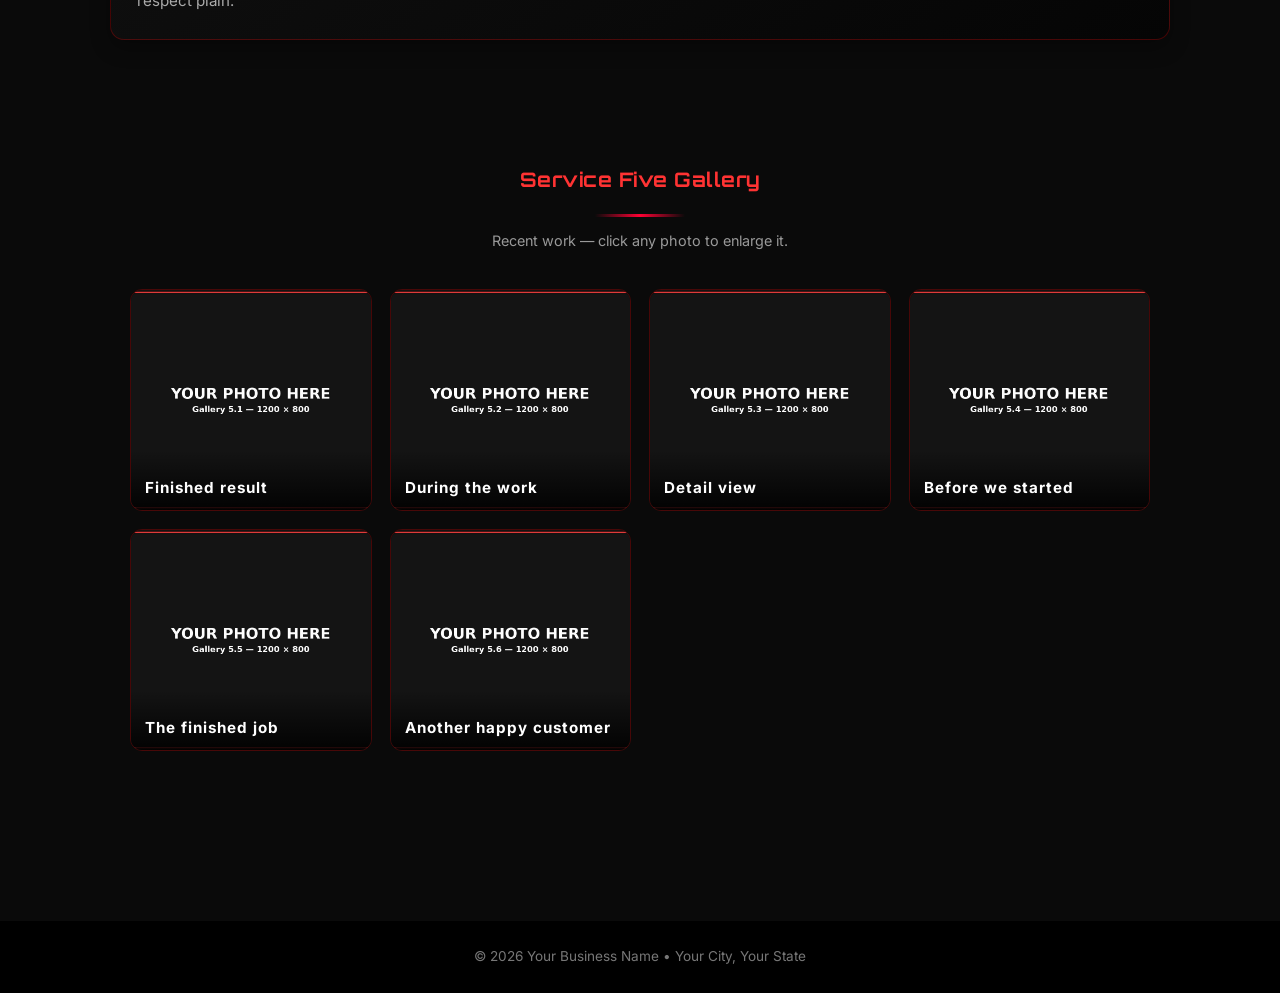
<file: services/service-5.html>
<!DOCTYPE html>
<html lang="en">
<head>
  <meta charset="UTF-8">
  <meta name="viewport" content="width=device-width, initial-scale=1.0">
  <meta name="theme-color" content="#8b0000">

  <title>Service Five | Your Business Name | Your City</title>
  <meta name="description" content="Service Five from Your Business Name in Your City: assessments and written estimates with straight answers and no sales pressure.">
  <meta name="robots" content="index, follow">

  <link rel="preconnect" href="https://fonts.googleapis.com">
  <link rel="preconnect" href="https://fonts.gstatic.com" crossorigin>
  <link href="https://fonts.googleapis.com/css2?family=Orbitron:wght@500;700&family=Inter:wght@300;400;600&display=swap" rel="stylesheet" media="print" onload="this.media='all'">
  <noscript><link href="https://fonts.googleapis.com/css2?family=Orbitron:wght@500;700&family=Inter:wght@300;400;600&display=swap" rel="stylesheet"></noscript>

  <!-- Global Styles -->
  <link rel="stylesheet" href="../assets/css/global.css">

  <!-- Page-specific Styles -->
  <style>
    header {
      background: linear-gradient(135deg, #0a0a0a 0%, #1a0505 50%, #0a0a0a 100%);
      padding: 18px 20px; position: sticky; top: 0; z-index: 999;
      border-bottom: 2px solid #ff0033;
      backdrop-filter: blur(12px) saturate(180%);
      box-shadow: 0 4px 30px rgba(0, 0, 0, 0.4);
    }
    .nav-wrap { max-width: 1200px; margin: 0 auto; display: flex; align-items: center; justify-content: center; gap: 16px; flex-wrap: wrap; }
    nav ul { list-style: none; display: flex; gap: 8px; padding: 0; margin: 0; flex-wrap: wrap; }
    nav a {
      color: #e6e6e6; text-decoration: none; padding: 10px 16px; border-radius: 6px;
      background: linear-gradient(135deg, rgba(0, 20, 40, 0.8), rgba(10, 10, 10, 0.9));
      border: 1px solid rgba(255, 0, 51, 0.25); transition: all 0.3s ease; font-weight: 600; font-size: 0.9rem;
    }
    nav a:hover { transform: translateY(-3px); box-shadow: 0 0 25px rgba(255, 0, 51, 0.35); border-color: rgba(255, 0, 51, 0.6); }

    main{ max-width:1100px;margin:0 auto;padding:50px 20px; }
    .breadcrumbs{ font-size:.85rem;color:#aaa;margin:0 0 18px; }
    .breadcrumbs a{ color:#ffb3b3;text-decoration:none; }
    .breadcrumbs a:hover{ text-decoration:underline; }

    h1{ font-family:'Orbitron',sans-serif;font-size:2.4rem;margin:0 0 10px;letter-spacing:1px; text-shadow:0 0 18px rgba(255,0,0,.35); }
    .lead{ max-width:80ch;color:#ccc;margin:0 0 22px;line-height:1.7; }
    .service-photo{ width:100%;max-height:420px;object-fit:cover;border-radius:14px;border:1px solid rgba(255,0,0,.25);margin:0 0 26px;display:block; }

    .cta-row{ display:flex;gap:12px;flex-wrap:wrap;margin-top:18px; }
    .btn{ display:inline-block;padding:14px 18px;border-radius:40px;text-decoration:none;font-weight:800;transition:all 0.3s ease; }
    .btn.primary{ background:linear-gradient(135deg,#ff0033,#990011);color:#fff;box-shadow:0 0 30px rgba(255,0,0,.5); }
    .btn.primary:hover{ transform:translateY(-3px); }
    .btn.secondary{ background:transparent;color:#e6e6e6;border:1px solid rgba(255,0,0,.25); }
    .btn.secondary:hover{ transform:translateY(-2px); }

    .grid{ display:grid;grid-template-columns:repeat(auto-fit,minmax(260px,1fr));gap:22px;margin:26px 0; }
    .card{ background:linear-gradient(145deg,#111,#050505); border:1px solid rgba(255,0,0,.25); padding:26px;border-radius:14px; box-shadow:0 8px 20px rgba(0,0,0,0.3); transition:all 0.3s ease; }
    .card:hover{ transform:translateY(-6px);border-color:rgba(255,0,0,.4); }
    .badge{ display:inline-block;font-size:12px;padding:6px 10px;border-radius:999px; border:1px solid rgba(255,0,0,.25);color:#ffb3b3;margin-bottom:10px; }
    h2{ font-family:'Orbitron',sans-serif;color:#ff3333;margin:0 0 12px;font-size:1.25rem;letter-spacing:.5px; }
    p{ margin:0;color:#ccc;line-height:1.7; }
    ul{ margin:12px 0 0;padding-left:18px;color:#bbb;line-height:1.8; }
    .note{ margin-top:18px; color:#aaa; font-size:.95rem; line-height:1.7; }
    footer{ background:#000;color:#777;text-align:center;padding:25px;font-size:.85rem;margin-top:40px; }

    /* Photo gallery (click a photo to enlarge it) */
    .gallery-section{ margin-top:44px; }
    .gallery{ display:grid;grid-template-columns:repeat(auto-fit,minmax(240px,1fr));gap:18px;margin-top:20px; }
    .gallery-item{ position:relative;border-radius:12px;overflow:hidden;border:1px solid rgba(255,0,0,.25);cursor:pointer; }
    .gallery-item img{ width:100%;height:220px;object-fit:cover;display:block; }
    .gallery-caption{ position:absolute;left:0;right:0;bottom:0;padding:26px 14px 10px;background:linear-gradient(transparent,rgba(0,0,0,.88)); }
    .gallery-caption h3{ margin:0;font-size:.95rem;color:#fff;font-family:'Inter',sans-serif; }
    .small{ color:#999;font-size:.9rem; }

    @media (max-width:520px){ h1{ font-size:2rem; } header{ padding:20px 14px; } }

  </style>

  <script type="application/ld+json">
  {
    "@context":"https://schema.org",
    "@type":"Service",
    "name":"Service Five",
    "areaServed":{"@type":"AdministrativeArea","name":"Your City"},
    "provider":{"@type":"LocalBusiness","name":"Your Business Name"},
    "serviceType":"Consultations &amp; Estimates"
  }
  </script>
</head>

<body>

  <a href="#main-content" class="skip-to-main">Skip to main content</a>

<header>
  <div class="nav-wrap">
    <nav aria-label="Primary">
      <ul>
        <li><a href="../index.html">Home</a></li>
        <li><a href="../index.html#mission-vision">Mission</a></li>
        <li><a href="../index.html#about">About</a></li>
        <li><a href="../index.html#capabilities">Why Us</a></li>
        <li><a href="../index.html#services">Services</a></li>
        <li><a href="../index.html#how-it-works">How It Works</a></li>
        <li><a href="../contact.html">Contact</a></li>
      </ul>
    </nav>
  </div>
</header>

<main id="main-content">
  <p class="breadcrumbs"><a href="../index.html">Home</a> / <a href="../index.html#services">Services</a> / Service Five</p>

  <!-- TEMPLATE: replace images/service-5.jpg with a real photo of this service (same file name). -->
  <img class="service-photo" src="../images/service-5.jpg" alt="Service Five — replace with a photo of your work" loading="lazy">

  <h1>Service Five — Consultations &amp; Estimates in Your City</h1>
  <p class="lead">For customers who are not sure what they need yet. This page sells trust: a real assessment, honest options, and a written estimate they can compare — with no obligation to book.</p>

  <div class="cta-row">
    <a class="btn primary" href="../contact.html">Request a Free Estimate</a>
    <a class="btn secondary" href="../index.html#services">View All Services</a>
  </div>

  <div class="grid">
    <div class="card">
      <h2>On-Site Assessment</h2>
      <p>What you look at during the visit and what the customer learns from it.</p>
      <ul>
        <li>A look at the whole situation, not just the symptom</li>
        <li>Photos and measurements where useful</li>
        <li>Your honest read on urgency</li>
        <li>Answers to every question, in plain language</li>
      </ul>
    </div>

    <div class="card">
      <h2>Written Estimate</h2>
      <p>What the quote document includes, so it is easy to compare and approve.</p>
      <ul>
        <li>Line-by-line pricing</li>
        <li>Options at more than one budget level</li>
        <li>What is NOT included, stated clearly</li>
        <li>Valid for a stated number of days</li>
      </ul>
    </div>

    <div class="card">
      <h2>No-Obligation Advice</h2>
      <p>Your promise about how the visit feels — helpful, never pushy.</p>
      <ul>
        <li>We recommend only what you actually need</li>
        <li>DIY guidance if the job is genuinely small</li>
        <li>No pressure to decide on the spot</li>
        <li>The estimate is yours to keep and compare</li>
      </ul>
    </div>
  </div>

  <div class="card">
    <h2>What You'll Receive</h2>
    <ul>
      <li>A complete assessment of your situation</li>
      <li>A written, line-by-line estimate</li>
      <li>Options explained at different budgets</li>
      <li>A clear recommendation — and the reasoning behind it</li>
      <li>Follow-up answers by phone or email at no charge</li>
    </ul>

    <p class="note">
      <strong>Note:</strong> Say here whether the consultation is free, or costs a fee that is credited toward the work. Either way, say it plainly — customers respect plain.
    </p>
  </div>

  <!-- Photo Gallery Section — TEMPLATE: replace the photos in images/gallery/ (same file names)
       and rewrite the six captions to describe your own work. -->
  <section class="gallery-section">
    <h2>Service Five Gallery</h2>
    <p class="small">Recent work — click any photo to enlarge it.</p>

    <div class="gallery">
      <div class="gallery-item" data-lightbox>
        <img src="../images/gallery/service-5-1.jpg" alt="Service Five — Finished result (replace with your photo)" loading="lazy">
        <div class="gallery-caption">
          <h3>Finished result</h3>
        </div>
      </div>
      <div class="gallery-item" data-lightbox>
        <img src="../images/gallery/service-5-2.jpg" alt="Service Five — During the work (replace with your photo)" loading="lazy">
        <div class="gallery-caption">
          <h3>During the work</h3>
        </div>
      </div>
      <div class="gallery-item" data-lightbox>
        <img src="../images/gallery/service-5-3.jpg" alt="Service Five — Detail view (replace with your photo)" loading="lazy">
        <div class="gallery-caption">
          <h3>Detail view</h3>
        </div>
      </div>
      <div class="gallery-item" data-lightbox>
        <img src="../images/gallery/service-5-4.jpg" alt="Service Five — Before we started (replace with your photo)" loading="lazy">
        <div class="gallery-caption">
          <h3>Before we started</h3>
        </div>
      </div>
      <div class="gallery-item" data-lightbox>
        <img src="../images/gallery/service-5-5.jpg" alt="Service Five — The finished job (replace with your photo)" loading="lazy">
        <div class="gallery-caption">
          <h3>The finished job</h3>
        </div>
      </div>
      <div class="gallery-item" data-lightbox>
        <img src="../images/gallery/service-5-6.jpg" alt="Service Five — Another happy customer (replace with your photo)" loading="lazy">
        <div class="gallery-caption">
          <h3>Another happy customer</h3>
        </div>
      </div>
    </div>
  </section>
</main>

<!-- Lightbox for Gallery Images -->
<div id="lightbox" aria-hidden="true">
  <img src="[data-uri]" alt="">
</div>

<footer>© 2026 Your Business Name • Your City, Your State</footer>
  <!-- Main JavaScript -->
  <script type="module" src="../assets/js/main.js"></script>

</body>
</html>
</file>
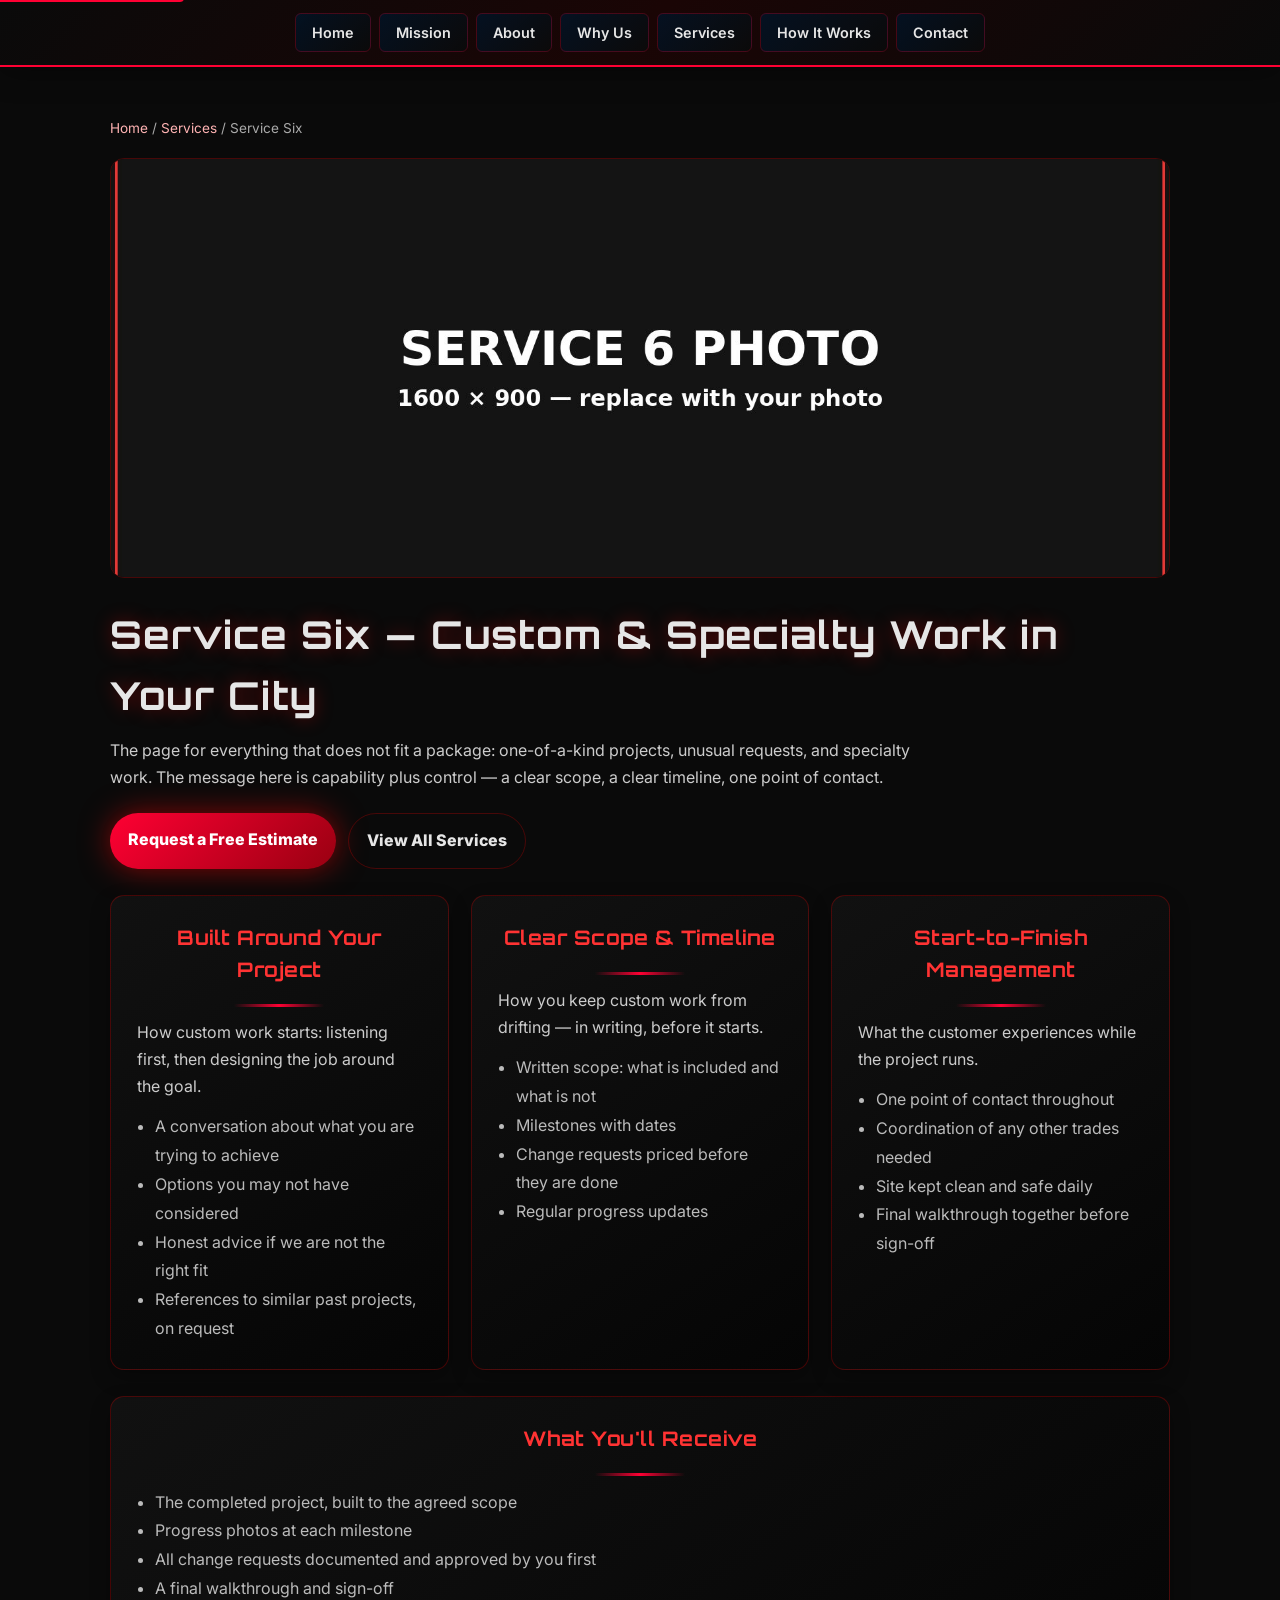
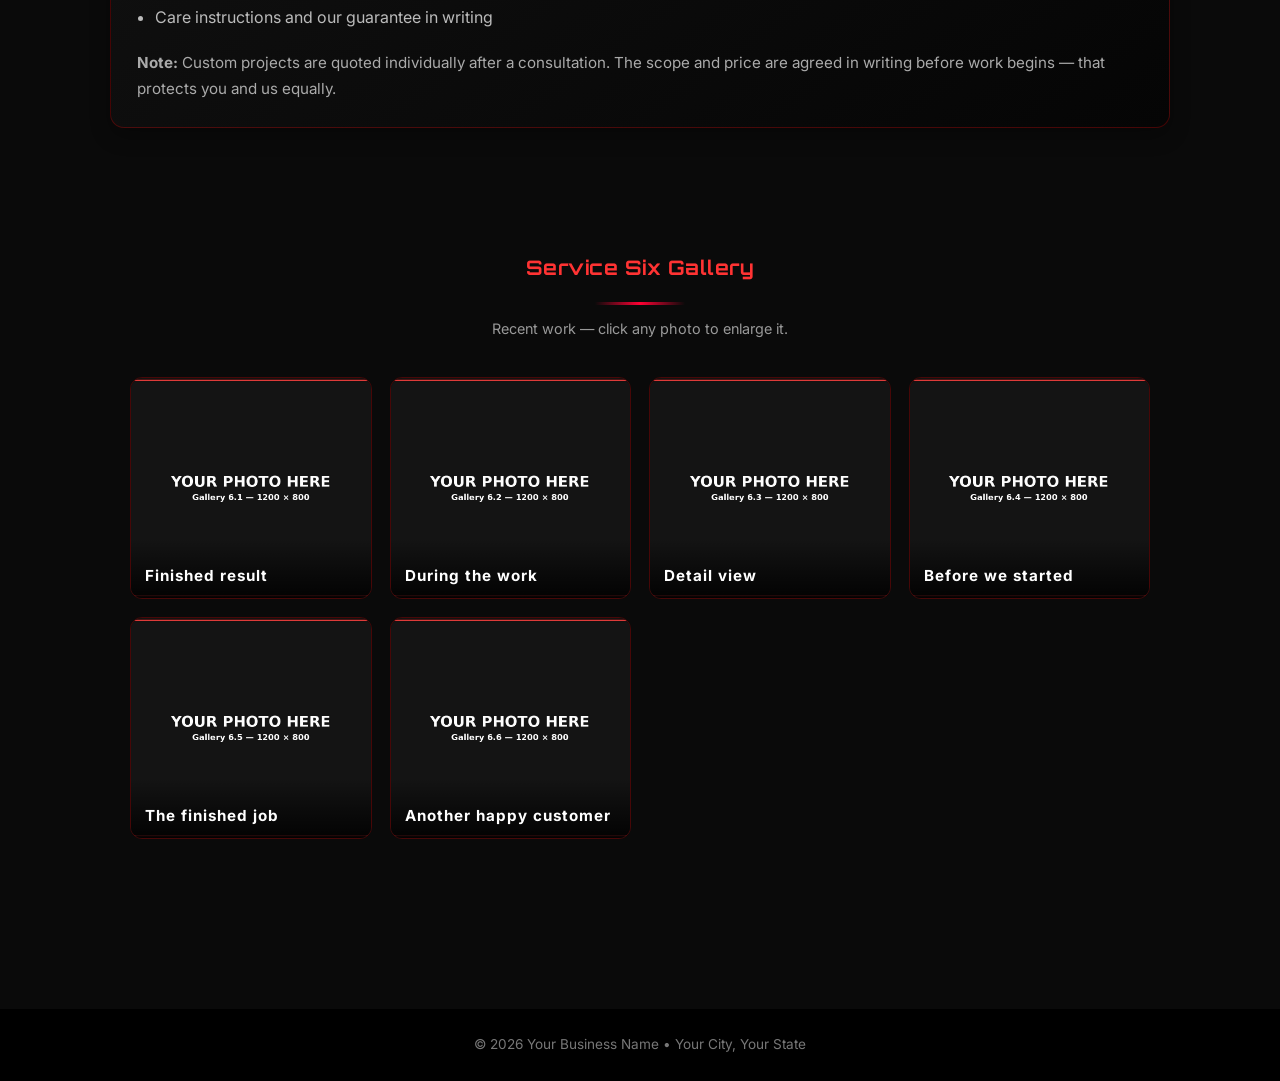
<file: services/service-6.html>
<!DOCTYPE html>
<html lang="en">
<head>
  <meta charset="UTF-8">
  <meta name="viewport" content="width=device-width, initial-scale=1.0">
  <meta name="theme-color" content="#8b0000">

  <title>Service Six | Your Business Name | Your City</title>
  <meta name="description" content="Service Six from Your Business Name in Your City: custom and specialty projects scoped clearly and managed start to finish.">
  <meta name="robots" content="index, follow">

  <link rel="preconnect" href="https://fonts.googleapis.com">
  <link rel="preconnect" href="https://fonts.gstatic.com" crossorigin>
  <link href="https://fonts.googleapis.com/css2?family=Orbitron:wght@500;700&family=Inter:wght@300;400;600&display=swap" rel="stylesheet" media="print" onload="this.media='all'">
  <noscript><link href="https://fonts.googleapis.com/css2?family=Orbitron:wght@500;700&family=Inter:wght@300;400;600&display=swap" rel="stylesheet"></noscript>

  <!-- Global Styles -->
  <link rel="stylesheet" href="../assets/css/global.css">

  <!-- Page-specific Styles -->
  <style>
    header {
      background: linear-gradient(135deg, #0a0a0a 0%, #1a0505 50%, #0a0a0a 100%);
      padding: 18px 20px; position: sticky; top: 0; z-index: 999;
      border-bottom: 2px solid #ff0033;
      backdrop-filter: blur(12px) saturate(180%);
      box-shadow: 0 4px 30px rgba(0, 0, 0, 0.4);
    }
    .nav-wrap { max-width: 1200px; margin: 0 auto; display: flex; align-items: center; justify-content: center; gap: 16px; flex-wrap: wrap; }
    nav ul { list-style: none; display: flex; gap: 8px; padding: 0; margin: 0; flex-wrap: wrap; }
    nav a {
      color: #e6e6e6; text-decoration: none; padding: 10px 16px; border-radius: 6px;
      background: linear-gradient(135deg, rgba(0, 20, 40, 0.8), rgba(10, 10, 10, 0.9));
      border: 1px solid rgba(255, 0, 51, 0.25); transition: all 0.3s ease; font-weight: 600; font-size: 0.9rem;
    }
    nav a:hover { transform: translateY(-3px); box-shadow: 0 0 25px rgba(255, 0, 51, 0.35); border-color: rgba(255, 0, 51, 0.6); }

    main{ max-width:1100px;margin:0 auto;padding:50px 20px; }
    .breadcrumbs{ font-size:.85rem;color:#aaa;margin:0 0 18px; }
    .breadcrumbs a{ color:#ffb3b3;text-decoration:none; }
    .breadcrumbs a:hover{ text-decoration:underline; }

    h1{ font-family:'Orbitron',sans-serif;font-size:2.4rem;margin:0 0 10px;letter-spacing:1px; text-shadow:0 0 18px rgba(255,0,0,.35); }
    .lead{ max-width:80ch;color:#ccc;margin:0 0 22px;line-height:1.7; }
    .service-photo{ width:100%;max-height:420px;object-fit:cover;border-radius:14px;border:1px solid rgba(255,0,0,.25);margin:0 0 26px;display:block; }

    .cta-row{ display:flex;gap:12px;flex-wrap:wrap;margin-top:18px; }
    .btn{ display:inline-block;padding:14px 18px;border-radius:40px;text-decoration:none;font-weight:800;transition:all 0.3s ease; }
    .btn.primary{ background:linear-gradient(135deg,#ff0033,#990011);color:#fff;box-shadow:0 0 30px rgba(255,0,0,.5); }
    .btn.primary:hover{ transform:translateY(-3px); }
    .btn.secondary{ background:transparent;color:#e6e6e6;border:1px solid rgba(255,0,0,.25); }
    .btn.secondary:hover{ transform:translateY(-2px); }

    .grid{ display:grid;grid-template-columns:repeat(auto-fit,minmax(260px,1fr));gap:22px;margin:26px 0; }
    .card{ background:linear-gradient(145deg,#111,#050505); border:1px solid rgba(255,0,0,.25); padding:26px;border-radius:14px; box-shadow:0 8px 20px rgba(0,0,0,0.3); transition:all 0.3s ease; }
    .card:hover{ transform:translateY(-6px);border-color:rgba(255,0,0,.4); }
    .badge{ display:inline-block;font-size:12px;padding:6px 10px;border-radius:999px; border:1px solid rgba(255,0,0,.25);color:#ffb3b3;margin-bottom:10px; }
    h2{ font-family:'Orbitron',sans-serif;color:#ff3333;margin:0 0 12px;font-size:1.25rem;letter-spacing:.5px; }
    p{ margin:0;color:#ccc;line-height:1.7; }
    ul{ margin:12px 0 0;padding-left:18px;color:#bbb;line-height:1.8; }
    .note{ margin-top:18px; color:#aaa; font-size:.95rem; line-height:1.7; }
    footer{ background:#000;color:#777;text-align:center;padding:25px;font-size:.85rem;margin-top:40px; }

    /* Photo gallery (click a photo to enlarge it) */
    .gallery-section{ margin-top:44px; }
    .gallery{ display:grid;grid-template-columns:repeat(auto-fit,minmax(240px,1fr));gap:18px;margin-top:20px; }
    .gallery-item{ position:relative;border-radius:12px;overflow:hidden;border:1px solid rgba(255,0,0,.25);cursor:pointer; }
    .gallery-item img{ width:100%;height:220px;object-fit:cover;display:block; }
    .gallery-caption{ position:absolute;left:0;right:0;bottom:0;padding:26px 14px 10px;background:linear-gradient(transparent,rgba(0,0,0,.88)); }
    .gallery-caption h3{ margin:0;font-size:.95rem;color:#fff;font-family:'Inter',sans-serif; }
    .small{ color:#999;font-size:.9rem; }

    @media (max-width:520px){ h1{ font-size:2rem; } header{ padding:20px 14px; } }

  </style>

  <script type="application/ld+json">
  {
    "@context":"https://schema.org",
    "@type":"Service",
    "name":"Service Six",
    "areaServed":{"@type":"AdministrativeArea","name":"Your City"},
    "provider":{"@type":"LocalBusiness","name":"Your Business Name"},
    "serviceType":"Custom &amp; Specialty Work"
  }
  </script>
</head>

<body>

  <a href="#main-content" class="skip-to-main">Skip to main content</a>

<header>
  <div class="nav-wrap">
    <nav aria-label="Primary">
      <ul>
        <li><a href="../index.html">Home</a></li>
        <li><a href="../index.html#mission-vision">Mission</a></li>
        <li><a href="../index.html#about">About</a></li>
        <li><a href="../index.html#capabilities">Why Us</a></li>
        <li><a href="../index.html#services">Services</a></li>
        <li><a href="../index.html#how-it-works">How It Works</a></li>
        <li><a href="../contact.html">Contact</a></li>
      </ul>
    </nav>
  </div>
</header>

<main id="main-content">
  <p class="breadcrumbs"><a href="../index.html">Home</a> / <a href="../index.html#services">Services</a> / Service Six</p>

  <!-- TEMPLATE: replace images/service-6.jpg with a real photo of this service (same file name). -->
  <img class="service-photo" src="../images/service-6.jpg" alt="Service Six — replace with a photo of your work" loading="lazy">

  <h1>Service Six — Custom &amp; Specialty Work in Your City</h1>
  <p class="lead">The page for everything that does not fit a package: one-of-a-kind projects, unusual requests, and specialty work. The message here is capability plus control — a clear scope, a clear timeline, one point of contact.</p>

  <div class="cta-row">
    <a class="btn primary" href="../contact.html">Request a Free Estimate</a>
    <a class="btn secondary" href="../index.html#services">View All Services</a>
  </div>

  <div class="grid">
    <div class="card">
      <h2>Built Around Your Project</h2>
      <p>How custom work starts: listening first, then designing the job around the goal.</p>
      <ul>
        <li>A conversation about what you are trying to achieve</li>
        <li>Options you may not have considered</li>
        <li>Honest advice if we are not the right fit</li>
        <li>References to similar past projects, on request</li>
      </ul>
    </div>

    <div class="card">
      <h2>Clear Scope &amp; Timeline</h2>
      <p>How you keep custom work from drifting — in writing, before it starts.</p>
      <ul>
        <li>Written scope: what is included and what is not</li>
        <li>Milestones with dates</li>
        <li>Change requests priced before they are done</li>
        <li>Regular progress updates</li>
      </ul>
    </div>

    <div class="card">
      <h2>Start-to-Finish Management</h2>
      <p>What the customer experiences while the project runs.</p>
      <ul>
        <li>One point of contact throughout</li>
        <li>Coordination of any other trades needed</li>
        <li>Site kept clean and safe daily</li>
        <li>Final walkthrough together before sign-off</li>
      </ul>
    </div>
  </div>

  <div class="card">
    <h2>What You'll Receive</h2>
    <ul>
      <li>The completed project, built to the agreed scope</li>
      <li>Progress photos at each milestone</li>
      <li>All change requests documented and approved by you first</li>
      <li>A final walkthrough and sign-off</li>
      <li>Care instructions and our guarantee in writing</li>
    </ul>

    <p class="note">
      <strong>Note:</strong> Custom projects are quoted individually after a consultation. The scope and price are agreed in writing before work begins — that protects you and us equally.
    </p>
  </div>

  <!-- Photo Gallery Section — TEMPLATE: replace the photos in images/gallery/ (same file names)
       and rewrite the six captions to describe your own work. -->
  <section class="gallery-section">
    <h2>Service Six Gallery</h2>
    <p class="small">Recent work — click any photo to enlarge it.</p>

    <div class="gallery">
      <div class="gallery-item" data-lightbox>
        <img src="../images/gallery/service-6-1.jpg" alt="Service Six — Finished result (replace with your photo)" loading="lazy">
        <div class="gallery-caption">
          <h3>Finished result</h3>
        </div>
      </div>
      <div class="gallery-item" data-lightbox>
        <img src="../images/gallery/service-6-2.jpg" alt="Service Six — During the work (replace with your photo)" loading="lazy">
        <div class="gallery-caption">
          <h3>During the work</h3>
        </div>
      </div>
      <div class="gallery-item" data-lightbox>
        <img src="../images/gallery/service-6-3.jpg" alt="Service Six — Detail view (replace with your photo)" loading="lazy">
        <div class="gallery-caption">
          <h3>Detail view</h3>
        </div>
      </div>
      <div class="gallery-item" data-lightbox>
        <img src="../images/gallery/service-6-4.jpg" alt="Service Six — Before we started (replace with your photo)" loading="lazy">
        <div class="gallery-caption">
          <h3>Before we started</h3>
        </div>
      </div>
      <div class="gallery-item" data-lightbox>
        <img src="../images/gallery/service-6-5.jpg" alt="Service Six — The finished job (replace with your photo)" loading="lazy">
        <div class="gallery-caption">
          <h3>The finished job</h3>
        </div>
      </div>
      <div class="gallery-item" data-lightbox>
        <img src="../images/gallery/service-6-6.jpg" alt="Service Six — Another happy customer (replace with your photo)" loading="lazy">
        <div class="gallery-caption">
          <h3>Another happy customer</h3>
        </div>
      </div>
    </div>
  </section>
</main>

<!-- Lightbox for Gallery Images -->
<div id="lightbox" aria-hidden="true">
  <img src="[data-uri]" alt="">
</div>

<footer>© 2026 Your Business Name • Your City, Your State</footer>
  <!-- Main JavaScript -->
  <script type="module" src="../assets/js/main.js"></script>

</body>
</html>
</file>
<file: assets/css/global.css>
/* ===================================
   YOUR BUSINESS NAME — GLOBAL STYLES (TEMPLATE)
   Modern, accessible, performant CSS
   =================================== */

/* CSS Variables for Consistent Theming */
/* ==========================================================================
   TEMPLATE CUSTOMIZATION — START HERE FOR COLORS & FONTS
   The variables below control the colors for the WHOLE site.
   Change a hex value here and it updates everywhere. See the
   START HERE guide ("Make It Yours: Colors & Fonts") for a walkthrough.
   ========================================================================== */
:root {
  --primary-red: #f03;
  --dark-red: #8b0000;
  --deep-red: #901;
  --bg-dark: #0a0a0a;
  --bg-darker: #050505;
  --bg-black: #000;
  --text-light: #e6e6e6;
  --text-muted: #aaa;
  --text-accent: #ffb3b3;
  --text-light-red: #f66;
  --border-red: rgba(255, 0, 0, 0.25);
  --border-red-strong: rgba(255, 0, 0, 0.4);
  --shadow-red: rgba(255, 0, 0, 0.3);
  --shadow-red-strong: rgba(255, 0, 0, 0.5);
  
  /* Spacing */
  --section-padding: 80px 20px;
  --card-padding: 30px;
  --max-content-width: 1200px;
}

/* CSS Reset & Base Styles */
* {
  box-sizing: border-box;
  margin: 0;
  padding: 0;
}

html {
  scroll-behavior: smooth;
}

/* Respect user motion preferences for accessibility */
@media (prefers-reduced-motion: reduce) {
  *,
  *::before,
  *::after {
    animation-duration: 0.01ms !important;
    animation-iteration-count: 1 !important;
    transition-duration: 0.01ms !important;
    scroll-behavior: auto !important;
  }
}

body {
  margin: 0;
  font-family: Inter, -apple-system, BlinkMacSystemFont, 'Segoe UI', Roboto, sans-serif;
  background: var(--bg-dark);
  color: var(--text-light);
  line-height: 1.6;
  -webkit-font-smoothing: antialiased;
  -moz-osx-font-smoothing: grayscale;
}

/* Improved Keyboard Accessibility */
a:focus-visible,
button:focus-visible,
input:focus-visible,
textarea:focus-visible,
select:focus-visible {
  outline: 2px solid rgba(255, 0, 51, 0.85);
  outline-offset: 3px;
  border-radius: 10px;
}

/* Skip to Main Content Link for Screen Readers */
.skip-to-main {
  position: absolute;
  top: -40px;
  left: 0;
  background: var(--primary-red);
  color: white;
  padding: 8px 16px;
  text-decoration: none;
  border-radius: 0 0 4px;
  z-index: 10000;
}

.skip-to-main:focus {
  top: 0;
}

/* ===================================
   TYPOGRAPHY
   =================================== */

h1, h2, h3, h4, h5, h6 {
  font-family: Orbitron, sans-serif;
  letter-spacing: 1px;
}

h2 {
  color: var(--text-light-red);
  margin-bottom: 40px;
  text-align: center;
  font-size: 2.6rem;
  letter-spacing: 1px;
}

h2::after {
  content: "";
  display: block;
  width: 90px;
  height: 3px;
  margin: 18px auto 0;
  background: linear-gradient(90deg, transparent, var(--primary-red), transparent);
}

@media (width <= 768px) {
  h2 {
    font-size: 2rem;
    margin-bottom: 30px;
  }
}

@media (width <= 480px) {
  h2 {
    font-size: 1.5rem;
    margin-bottom: 24px;
  }
}

/* ===================================
   LAYOUT
   =================================== */

section {
  max-width: var(--max-content-width);
  margin: auto;
  padding: var(--section-padding);
}

@media (width <= 768px) {
  section {
    padding: 50px 20px;
  }
}

@media (width <= 480px) {
  section {
    padding: 40px 15px;
  }
}

.alt {
  background: var(--bg-darker);
}

.container {
  max-width: var(--max-content-width);
  margin: 0 auto;
  padding: 24px;
}

/* ===================================
   HEADER
   =================================== */

header {
  background: linear-gradient(180deg, var(--dark-red) 0%, var(--bg-black) 100%);
  padding: 60px 20px;
  text-align: center;
  position: relative;
}

.hero-logo {
  max-width: 840px;
  width: 90%;
  margin-bottom: 30px;
  filter: drop-shadow(0 0 20px rgba(255, 0, 0, 0.6));
}

@media (width <= 480px) {
  .hero-logo {
    max-width: 640px;
  }
}

header h1 {
  font-size: 3.2rem;
  letter-spacing: 2px;
  margin: 0;
}

@media (width <= 768px) {
  header h1 {
    font-size: 2rem;
    letter-spacing: 1px;
  }
}

@media (width <= 480px) {
  header h1 {
    font-size: 1.6rem;
  }
}

header p {
  max-width: 760px;
  margin: 16px auto 0;
  color: var(--text-accent);
  font-size: 1.15rem;
}

@media (width <= 768px) {
  header p {
    font-size: 0.95rem;
  }
}

@media (width <= 480px) {
  header p {
    font-size: 0.85rem;
  }
}

/* ===================================
   GRIDS & CARDS
   =================================== */

.grid,
.services {
  display: grid;
  grid-template-columns: repeat(auto-fit, minmax(260px, 1fr));
  gap: 30px;
}

.grid.centered {
  justify-items: center;
}

.card {
  background: #111;
  border: 1px solid var(--border-red);
  padding: var(--card-padding);
  border-radius: 14px;
  transition: transform 0.3s ease, box-shadow 0.3s ease;
}

@media (width <= 768px) {
  .card {
    padding: 20px;
  }
}

@media (width <= 480px) {
  .card {
    padding: 16px;
  }
}

.card:hover {
  transform: translateY(-4px);
  box-shadow: 0 0 30px var(--shadow-red);
}

/* Make linked service cards behave nicely */
a.card {
  display: block;
  color: inherit;
  text-decoration: none;
}

.badge {
  display: block;
  font-size: 12px;
  padding: 6px 10px;
  border-radius: 999px;
  border: 1px solid var(--border-red);
  color: var(--text-accent);
  margin: 0 auto 12px;
  text-align: center;
  width: fit-content;
}

/* ===================================
   HELPERS
   =================================== */

.section-title {
  margin-bottom: 18px;
}

.small {
  max-width: 760px;
  margin: 0 auto 35px;
  color: var(--text-muted);
  text-align: center;
}

/* ===================================
   VIDEO EMBED
   =================================== */

.video-wrapper {
  position: relative;
  padding-bottom: 56.25%;
  height: 0;
  border-radius: 16px;
  overflow: hidden;
  box-shadow: 0 0 30px var(--shadow-red);
}

.video-wrapper iframe {
  position: absolute;
  inset: 0;
  width: 100%;
  height: 100%;
  border: none;
}

/* ===================================
   CTA (Call to Action)
   =================================== */

.cta {
  background: linear-gradient(135deg, var(--dark-red), var(--bg-black));
  text-align: center;
  padding: 100px 20px;
}

@media (width <= 768px) {
  .cta {
    padding: 60px 20px;
  }
}

@media (width <= 480px) {
  .cta {
    padding: 50px 15px;
  }
}

.cta-button {
  display: inline-block;
  padding: 18px 42px;
  background: linear-gradient(135deg, var(--primary-red), var(--deep-red));
  color: #fff;
  text-decoration: none;
  font-weight: 700;
  border-radius: 40px;
  box-shadow: 0 0 20px var(--shadow-red-strong);
  transition: transform 0.25s ease, box-shadow 0.25s ease;
}

@media (width <= 768px) {
  .cta-button {
    padding: 14px 32px;
    font-size: 0.95rem;
  }
}

@media (width <= 480px) {
  .cta-button {
    padding: 12px 28px;
    font-size: 0.9rem;
  }
}

.cta-button:hover {
  transform: translateY(-2px);
  box-shadow: 0 0 30px rgba(255, 0, 0, 0.7);
}

/* ===================================
   FORMS
   =================================== */

form input,
form textarea,
form select,
form button {
  width: 100%;
  background: var(--bg-darker);
  color: #fff;
  border: 1px solid var(--border-red-strong);
  padding: 14px;
  margin-bottom: 14px;
  border-radius: 8px;
  font-family: inherit;
  font-size: 1rem;
  transition: border-color 0.3s ease;
}

form input.field-error,
form textarea.field-error,
form select.field-error {
  border-color: var(--primary-red);
  animation: field-error-shake 0.3s ease;
}

@keyframes field-error-shake {
  0%, 100% { transform: translateX(0); }
  25% { transform: translateX(-5px); }
  75% { transform: translateX(5px); }
}

.error-message {
  color: var(--primary-red);
  font-size: 0.85rem;
  margin-top: -10px;
  margin-bottom: 10px;
  display: block;
  animation: error-fade-in 0.3s ease;
}

@keyframes error-fade-in {
  from {
    opacity: 0;
    transform: translateY(-5px);
  }

  to {
    opacity: 1;
    transform: translateY(0);
  }
}

form button {
  background: var(--dark-red);
  font-weight: bold;
  cursor: pointer;
  transition: background 0.3s ease, transform 0.2s ease;
}

form button:hover {
  background: var(--primary-red);
  transform: translateY(-2px);
}

form button:active {
  transform: translateY(0);
}

form label {
  display: block;
  margin-bottom: 8px;
  color: var(--text-light);
  font-weight: 600;
}

form label abbr {
  color: var(--primary-red);
  text-decoration: none;
  cursor: help;
}

/* ===================================
   FOOTER
   =================================== */

footer {
  background: var(--bg-black);
  color: #777;
  text-align: center;
  padding: 25px;
  font-size: 0.85rem;
}

footer a {
  color: var(--text-light-red);
  text-decoration: none;
}

footer a:hover {
  text-decoration: underline;
}

/* ===================================
   LIGHTBOX (Image Gallery)
   =================================== */

#lightbox {
  position: fixed;
  inset: 0;
  background: rgba(0, 0, 0, 0.9);
  display: none;
  align-items: center;
  justify-content: center;
  z-index: 9999;
  cursor: pointer;
}

#lightbox img {
  max-width: 90%;
  max-height: 90%;
  border-radius: 12px;
  box-shadow: 0 0 30px rgba(255, 0, 0, 0.6);
}

/* ===================================
   MOBILE FLOATING CTA
   =================================== */

.mobile-cta {
  position: fixed;
  bottom: 15px;
  left: 50%;
  transform: translateX(-50%) translateY(100px);
  background: linear-gradient(135deg, var(--primary-red), var(--deep-red));
  color: #fff;
  padding: 16px 34px;
  border-radius: 40px;
  font-weight: 700;
  text-decoration: none;
  box-shadow: 0 0 25px rgba(255, 0, 0, 0.6);
  z-index: 9998;
  display: none;
  opacity: 0;
  transition: opacity 0.3s ease, transform 0.3s ease;
}

.mobile-cta.visible {
  opacity: 1;
  transform: translateX(-50%) translateY(0);
}

.mobile-cta.hidden {
  opacity: 0;
  transform: translateX(-50%) translateY(100px);
}

/* Show only on mobile */
@media (width <= 600px) {
  .mobile-cta {
    display: inline-block;
  }
}

/* ===================================
   HOW IT WORKS - MISSION TIMELINE
   =================================== */

.how-it-works {
  max-width: 900px;
  margin: auto;
}

.how-step {
  display: grid;
  grid-template-columns: 60px 1fr;
  gap: 30px;
  padding: 35px 0;
  border-left: 2px solid var(--border-red);
  position: relative;
  transition: all 0.3s ease;
}

.how-step:hover {
  border-left-color: rgba(255, 0, 0, 0.6);
}

.how-step:hover::before {
  transform: scale(1.3);
  box-shadow: 0 0 15px rgba(255, 0, 51, 0.8);
}

.how-step::before {
  content: "";
  position: absolute;
  left: -6px;
  top: 45px;
  width: 10px;
  height: 10px;
  background: var(--primary-red);
  border-radius: 50%;
  transition: all 0.3s ease;
  box-shadow: 0 0 8px rgba(255, 0, 51, 0.5);
}

.how-number {
  font-family: Orbitron, sans-serif;
  font-size: 2rem;
  color: var(--text-light-red);
  text-align: center;
  transition: all 0.3s ease;
}

@media (width <= 768px) {
  .how-number {
    font-size: 1.5rem;
  }
}

@media (width <= 480px) {
  .how-number {
    font-size: 1.3rem;
  }
}

.how-step:hover .how-number {
  transform: scale(1.1);
  text-shadow: 0 0 15px rgba(255, 0, 51, 0.8);
}

.how-icon {
  font-size: 2.5rem;
  margin-bottom: 15px;
  filter: drop-shadow(0 0 10px rgba(255, 0, 51, 0.3));
  transition: all 0.3s ease;
}

@media (width <= 768px) {
  .how-icon {
    font-size: 2rem;
  }
}

@media (width <= 480px) {
  .how-icon {
    font-size: 1.8rem;
  }
}

.how-step:hover .how-icon {
  transform: scale(1.15) rotate(5deg);
  filter: drop-shadow(0 0 20px rgba(255, 0, 51, 0.6));
}

.how-content h3 {
  margin: 0 0 8px;
  color: #fff;
  font-size: 1.3rem;
}

@media (width <= 768px) {
  .how-content h3 {
    font-size: 1.1rem;
  }
}

@media (width <= 480px) {
  .how-content h3 {
    font-size: 1rem;
  }
}

.how-timeline {
  margin: 0 0 12px !important;
  color: var(--text-light-red) !important;
  font-size: 0.9rem;
  font-weight: 600;
  font-family: Orbitron, sans-serif;
  letter-spacing: 0.5px;
}

.how-content > p {
  margin: 0 0 15px;
  color: #ccc;
  line-height: 1.6;
}

.how-details {
  margin: 12px 0 0;
  padding-left: 20px;
  color: var(--text-muted);
  font-size: 0.95rem;
  line-height: 1.7;
}

.how-details li {
  margin-bottom: 8px;
  position: relative;
}

.how-details li::before {
  content: "▸";
  position: absolute;
  left: -15px;
  color: var(--primary-red);
}

/* ===================================
   IMAGE OPTIMIZATION
   =================================== */

img {
  max-width: 100%;
  height: auto;
  display: block;
}

/* Lazy loading support */
img[loading="lazy"] {
  opacity: 1;
  transition: opacity 0.3s ease;
}

img[loading="lazy"].loaded {
  opacity: 1;
}

/* ===================================
   UTILITY CLASSES
   =================================== */

.visually-hidden {
  position: absolute;
  width: 1px;
  height: 1px;
  padding: 0;
  margin: -1px;
  overflow: hidden;
  clip: rect(0, 0, 0, 0);
  white-space: nowrap;
  border-width: 0;
}

.text-center {
  text-align: center;
}

.mb-0 { margin-bottom: 0; }
.mb-1 { margin-bottom: 0.5rem; }
.mb-2 { margin-bottom: 1rem; }
.mb-3 { margin-bottom: 1.5rem; }
.mb-4 { margin-bottom: 2rem; }

.mt-0 { margin-top: 0; }
.mt-1 { margin-top: 0.5rem; }
.mt-2 { margin-top: 1rem; }
.mt-3 { margin-top: 1.5rem; }
.mt-4 { margin-top: 2rem; }


/* ===================================
   RATE LIMIT MESSAGE
   =================================== */

.rate-limit-message {
  padding: 12px;
  margin-bottom: 16px;
  background: rgba(255, 0, 0, 0.1);
  border: 1px solid #f33;
  border-radius: 4px;
  color: #f66;
}
</file>
<file: assets/css/contact.css>
/* ===================================
   CONTACT PAGE SPECIFIC STYLES
   Your Business Name
   =================================== */

/* Override header for contact page */
header {
  background: radial-gradient(circle at top, #8b0000 0%, #000 65%);
  padding: 70px 20px;
  text-align: center;
  position: relative;
  overflow: hidden;
}

header::after {
  content: "";
  position: absolute;
  inset: 0;
  background: linear-gradient(120deg, transparent 45%, rgba(255, 0, 0, 0.15), transparent 55%);
  animation: scan 6s linear infinite;
  pointer-events: none;
}

@keyframes scan {
  0% {
    transform: translateX(-100%);
  }

  100% {
    transform: translateX(100%);
  }
}

header h1 {
  font-family: Orbitron, sans-serif;
  font-size: 2.6rem;
  letter-spacing: 2px;
  margin: 0;
}

header p {
  max-width: 760px;
  margin: 14px auto 0;
  color: #ffb3b3;
  font-size: 1.05rem;
}

nav {
  max-width: 1200px;
  margin: 0 auto;
  padding: 16px 20px;
  display: flex;
  gap: 8px;
  justify-content: center;
  flex-wrap: wrap;
  border-bottom: 2px solid transparent;
  border-image: linear-gradient(90deg, transparent 0%, #f03 20%, #00d4ff 50%, #f03 80%, transparent 100%);
  border-image-slice: 1;
  background: linear-gradient(135deg, #0a0a0a 0%, #1a0505 50%, #0a0a0a 100%);
  position: sticky;
  top: 0;
  z-index: 999;
  backdrop-filter: blur(12px) saturate(180%);
  box-shadow: 0 4px 30px rgba(0, 212, 255, 0.1), 0 0 20px rgba(255, 0, 51, 0.15);
  overflow: hidden;
}

nav::before {
  content: '';
  position: absolute;
  top: 0;
  left: -100%;
  width: 100%;
  height: 100%;
  background: linear-gradient(90deg, transparent, rgba(0, 212, 255, 0.1), transparent);
  animation: nav-scan 4s linear infinite;
  z-index: 0;
}

@keyframes nav-scan {
  0% {
    left: -100%;
  }

  100% {
    left: 200%;
  }
}

nav a {
  color: #e6e6e6;
  text-decoration: none;
  padding: 10px 16px;
  border-radius: 6px;
  position: relative;
  background: linear-gradient(135deg, rgba(0, 20, 40, 0.8), rgba(10, 10, 10, 0.9));
  border: 1px solid rgba(0, 212, 255, 0.2);
  transition: all 0.3s ease;
  font-weight: 600;
  font-size: 0.9rem;
  overflow: hidden;
  z-index: 1;
}

nav a::before {
  content: '';
  position: absolute;
  top: 0;
  left: -100%;
  width: 100%;
  height: 100%;
  background: linear-gradient(90deg, transparent, rgba(0, 212, 255, 0.2), transparent);
  transition: left 0.5s ease;
}

nav a:hover::before {
  left: 100%;
}

nav a:hover {
  transform: translateY(-3px);
  box-shadow: 0 0 20px rgba(0, 212, 255, 0.4), 0 0 30px rgba(255, 0, 51, 0.2);
  border-color: rgba(0, 212, 255, 0.6);
  background: linear-gradient(135deg, rgba(0, 212, 255, 0.15), rgba(255, 0, 51, 0.1));
}

nav a:active {
  transform: translateY(-1px);
}

section {
  max-width: 900px;
  margin: auto;
  padding: 60px 20px;
}

h2 {
  font-family: Orbitron, sans-serif;
  color: #f33;
  margin: 0 0 18px;
  text-align: center;
  font-size: 2.1rem;
  letter-spacing: 1px;
  text-shadow: 0 0 18px rgba(255, 0, 0, 0.35);
}

.card {
  background: linear-gradient(145deg, #111, #050505);
  border: 1px solid rgba(255, 0, 0, 0.25);
  padding: 30px;
  border-radius: 14px;
  box-shadow: 0 0 25px rgba(255, 0, 0, 0.12);
}

/* FORM */
form input,
form textarea,
form button {
  width: 100%;
  background: #050505;
  color: #fff;
  border: 1px solid rgba(255, 0, 0, 0.4);
  padding: 14px;
  margin-bottom: 14px;
  border-radius: 8px;
  font-size: 1rem;
  font-family: inherit;
}

form button {
  background: linear-gradient(135deg, #f03, #901);
  font-weight: 800;
  cursor: pointer;
  border: none;
  border-radius: 40px;
  padding: 16px 20px;
  box-shadow: 0 0 30px rgba(255, 0, 0, 0.6);
  transition: 0.25s;
}

form button:hover {
  transform: translateY(-2px);
}

.helper {
  color: #aaa;
  max-width: 75ch;
  margin: 0 auto 20px;
  text-align: center;
  font-size: 0.98rem;
}

.contact-grid {
  display: grid;
  grid-template-columns: 1fr;
  gap: 18px;
  margin-top: 22px;
}

.mini {
  color: #bbb;
  font-size: 0.95rem;
  line-height: 1.6;
}

.mini strong {
  color: #fff;
}

footer {
  background: #000;
  color: #777;
  text-align: center;
  padding: 25px;
  font-size: 0.85rem;
}

/* Responsive adjustments for mobile */
@media (width <= 768px) {
  header {
    padding: 50px 18px;
  }

  header h1 {
    font-size: 1.8rem;
  }

  header p {
    font-size: 0.95rem;
  }

  nav a {
    font-size: 0.85rem;
    padding: 8px 12px;
  }
}

@media (width <= 520px) {
  header {
    padding: 40px 15px;
  }

  header h1 {
    font-size: 1.5rem;
  }

  header p {
    font-size: 0.85rem;
  }

  nav a {
    font-size: 0.8rem;
    padding: 7px 10px;
  }
}
</file>
